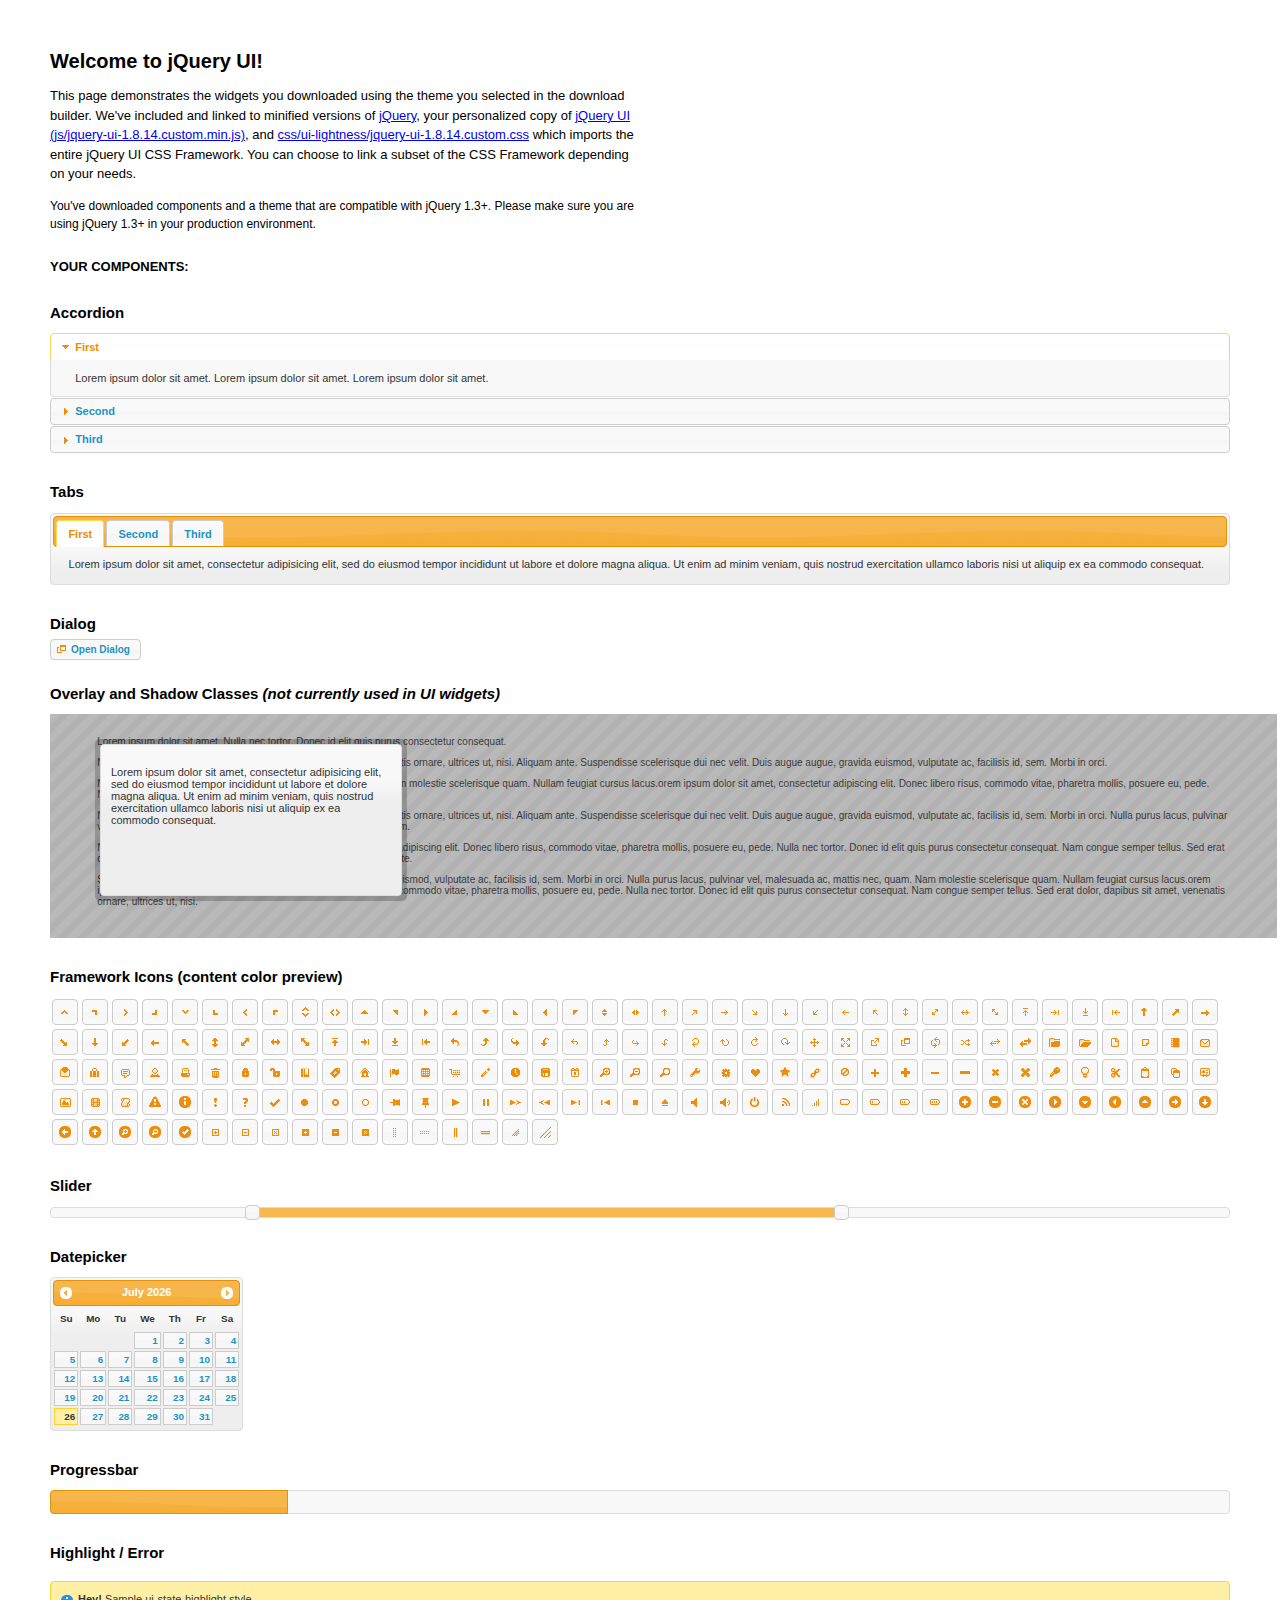
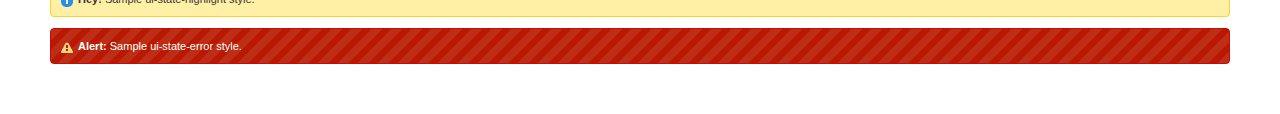
<file: Webapp/static/jquery-ui/index.html>
<!DOCTYPE html>
<html>
	<head>
		<meta http-equiv="Content-Type" content="text/html; charset=iso-8859-1" />
		<title>jQuery UI Example Page</title>
		<link type="text/css" href="css/ui-lightness/jquery-ui-1.8.14.custom.css" rel="stylesheet" />	
		<script type="text/javascript" src="js/jquery-1.5.1.min.js"></script>
		<script type="text/javascript" src="js/jquery-ui-1.8.14.custom.min.js"></script>
		<script type="text/javascript">
			$(function(){

				// Accordion
				$("#accordion").accordion({ header: "h3" });
	
				// Tabs
				$('#tabs').tabs();
	

				// Dialog			
				$('#dialog').dialog({
					autoOpen: false,
					width: 600,
					buttons: {
						"Ok": function() { 
							$(this).dialog("close"); 
						}, 
						"Cancel": function() { 
							$(this).dialog("close"); 
						} 
					}
				});
				
				// Dialog Link
				$('#dialog_link').click(function(){
					$('#dialog').dialog('open');
					return false;
				});

				// Datepicker
				$('#datepicker').datepicker({
					inline: true
				});
				
				// Slider
				$('#slider').slider({
					range: true,
					values: [17, 67]
				});
				
				// Progressbar
				$("#progressbar").progressbar({
					value: 20 
				});
				
				//hover states on the static widgets
				$('#dialog_link, ul#icons li').hover(
					function() { $(this).addClass('ui-state-hover'); }, 
					function() { $(this).removeClass('ui-state-hover'); }
				);
				
			});
		</script>
		<style type="text/css">
			/*demo page css*/
			body{ font: 62.5% "Trebuchet MS", sans-serif; margin: 50px;}
			.demoHeaders { margin-top: 2em; }
			#dialog_link {padding: .4em 1em .4em 20px;text-decoration: none;position: relative;}
			#dialog_link span.ui-icon {margin: 0 5px 0 0;position: absolute;left: .2em;top: 50%;margin-top: -8px;}
			ul#icons {margin: 0; padding: 0;}
			ul#icons li {margin: 2px; position: relative; padding: 4px 0; cursor: pointer; float: left;  list-style: none;}
			ul#icons span.ui-icon {float: left; margin: 0 4px;}
		</style>	
	</head>
	<body>
	<h1>Welcome to jQuery UI!</h1>
	<p style="font-size: 1.3em; line-height: 1.5; margin: 1em 0; width: 50%;">This page demonstrates the widgets you downloaded using the theme you selected in the download builder. We've included and linked to minified versions of <a href="js/jquery-1.5.1.min.js">jQuery</a>, your personalized copy of <a href="js/jquery-ui-1.8.14.custom.min.js">jQuery UI (js/jquery-ui-1.8.14.custom.min.js)</a>, and <a href="css/ui-lightness/jquery-ui-1.8.14.custom.css">css/ui-lightness/jquery-ui-1.8.14.custom.css</a> which imports the entire jQuery UI CSS Framework. You can choose to link a subset of the CSS Framework depending on your needs. </p>
	<p style="font-size: 1.2em; line-height: 1.5; margin: 1em 0; width: 50%;">You've downloaded components and a theme that are compatible with jQuery 1.3+. Please make sure you are using jQuery 1.3+ in your production environment.</p>	

	<p style="font-weight: bold; margin: 2em 0 1em; font-size: 1.3em;">YOUR COMPONENTS:</p>
		
		<!-- Accordion -->
		<h2 class="demoHeaders">Accordion</h2>
		<div id="accordion">
			<div>
				<h3><a href="#">First</a></h3>
				<div>Lorem ipsum dolor sit amet. Lorem ipsum dolor sit amet. Lorem ipsum dolor sit amet.</div>
			</div>
			<div>
				<h3><a href="#">Second</a></h3>
				<div>Phasellus mattis tincidunt nibh.</div>
			</div>
			<div>
				<h3><a href="#">Third</a></h3>
				<div>Nam dui erat, auctor a, dignissim quis.</div>
			</div>
		</div>
	
		<!-- Tabs -->
		<h2 class="demoHeaders">Tabs</h2>
		<div id="tabs">
			<ul>
				<li><a href="#tabs-1">First</a></li>
				<li><a href="#tabs-2">Second</a></li>
				<li><a href="#tabs-3">Third</a></li>
			</ul>
			<div id="tabs-1">Lorem ipsum dolor sit amet, consectetur adipisicing elit, sed do eiusmod tempor incididunt ut labore et dolore magna aliqua. Ut enim ad minim veniam, quis nostrud exercitation ullamco laboris nisi ut aliquip ex ea commodo consequat.</div>
			<div id="tabs-2">Phasellus mattis tincidunt nibh. Cras orci urna, blandit id, pretium vel, aliquet ornare, felis. Maecenas scelerisque sem non nisl. Fusce sed lorem in enim dictum bibendum.</div>
			<div id="tabs-3">Nam dui erat, auctor a, dignissim quis, sollicitudin eu, felis. Pellentesque nisi urna, interdum eget, sagittis et, consequat vestibulum, lacus. Mauris porttitor ullamcorper augue.</div>
		</div>
	
		<!-- Dialog NOTE: Dialog is not generated by UI in this demo so it can be visually styled in themeroller-->
		<h2 class="demoHeaders">Dialog</h2>
		<p><a href="#" id="dialog_link" class="ui-state-default ui-corner-all"><span class="ui-icon ui-icon-newwin"></span>Open Dialog</a></p>
		
		
		<h2 class="demoHeaders">Overlay and Shadow Classes <em>(not currently used in UI widgets)</em></h2>
		<div style="position: relative; width: 96%; height: 200px; padding:1% 4%; overflow:hidden;" class="fakewindowcontain">
			<p>Lorem ipsum dolor sit amet,  Nulla nec tortor. Donec id elit quis purus consectetur consequat. </p><p>Nam congue semper tellus. Sed erat dolor, dapibus sit amet, venenatis ornare, ultrices ut, nisi. Aliquam ante. Suspendisse scelerisque dui nec velit. Duis augue augue, gravida euismod, vulputate ac, facilisis id, sem. Morbi in orci. </p><p>Nulla purus lacus, pulvinar vel, malesuada ac, mattis nec, quam. Nam molestie scelerisque quam. Nullam feugiat cursus lacus.orem ipsum dolor sit amet, consectetur adipiscing elit. Donec libero risus, commodo vitae, pharetra mollis, posuere eu, pede. Nulla nec tortor. Donec id elit quis purus consectetur consequat. </p><p>Nam congue semper tellus. Sed erat dolor, dapibus sit amet, venenatis ornare, ultrices ut, nisi. Aliquam ante. Suspendisse scelerisque dui nec velit. Duis augue augue, gravida euismod, vulputate ac, facilisis id, sem. Morbi in orci. Nulla purus lacus, pulvinar vel, malesuada ac, mattis nec, quam. Nam molestie scelerisque quam. </p><p>Nullam feugiat cursus lacus.orem ipsum dolor sit amet, consectetur adipiscing elit. Donec libero risus, commodo vitae, pharetra mollis, posuere eu, pede. Nulla nec tortor. Donec id elit quis purus consectetur consequat. Nam congue semper tellus. Sed erat dolor, dapibus sit amet, venenatis ornare, ultrices ut, nisi. Aliquam ante. </p><p>Suspendisse scelerisque dui nec velit. Duis augue augue, gravida euismod, vulputate ac, facilisis id, sem. Morbi in orci. Nulla purus lacus, pulvinar vel, malesuada ac, mattis nec, quam. Nam molestie scelerisque quam. Nullam feugiat cursus lacus.orem ipsum dolor sit amet, consectetur adipiscing elit. Donec libero risus, commodo vitae, pharetra mollis, posuere eu, pede. Nulla nec tortor. Donec id elit quis purus consectetur consequat. Nam congue semper tellus. Sed erat dolor, dapibus sit amet, venenatis ornare, ultrices ut, nisi. </p>
			
			<!-- ui-dialog -->
			<div class="ui-overlay"><div class="ui-widget-overlay"></div><div class="ui-widget-shadow ui-corner-all" style="width: 302px; height: 152px; position: absolute; left: 50px; top: 30px;"></div></div>
			<div style="position: absolute; width: 280px; height: 130px;left: 50px; top: 30px; padding: 10px;" class="ui-widget ui-widget-content ui-corner-all">
				<div class="ui-dialog-content ui-widget-content" style="background: none; border: 0;">
					<p>Lorem ipsum dolor sit amet, consectetur adipisicing elit, sed do eiusmod tempor incididunt ut labore et dolore magna aliqua. Ut enim ad minim veniam, quis nostrud exercitation ullamco laboris nisi ut aliquip ex ea commodo consequat.</p>
				</div>
			</div>
		
		</div>

		
		<!-- ui-dialog -->
		<div id="dialog" title="Dialog Title">
			<p>Lorem ipsum dolor sit amet, consectetur adipisicing elit, sed do eiusmod tempor incididunt ut labore et dolore magna aliqua. Ut enim ad minim veniam, quis nostrud exercitation ullamco laboris nisi ut aliquip ex ea commodo consequat.</p>
		</div>
			
				
				
		<h2 class="demoHeaders">Framework Icons (content color preview)</h2>
		<ul id="icons" class="ui-widget ui-helper-clearfix">
		
		<li class="ui-state-default ui-corner-all" title=".ui-icon-carat-1-n"><span class="ui-icon ui-icon-carat-1-n"></span></li>
		<li class="ui-state-default ui-corner-all" title=".ui-icon-carat-1-ne"><span class="ui-icon ui-icon-carat-1-ne"></span></li>
		<li class="ui-state-default ui-corner-all" title=".ui-icon-carat-1-e"><span class="ui-icon ui-icon-carat-1-e"></span></li>
		
		<li class="ui-state-default ui-corner-all" title=".ui-icon-carat-1-se"><span class="ui-icon ui-icon-carat-1-se"></span></li>
		<li class="ui-state-default ui-corner-all" title=".ui-icon-carat-1-s"><span class="ui-icon ui-icon-carat-1-s"></span></li>
		<li class="ui-state-default ui-corner-all" title=".ui-icon-carat-1-sw"><span class="ui-icon ui-icon-carat-1-sw"></span></li>
		<li class="ui-state-default ui-corner-all" title=".ui-icon-carat-1-w"><span class="ui-icon ui-icon-carat-1-w"></span></li>
		<li class="ui-state-default ui-corner-all" title=".ui-icon-carat-1-nw"><span class="ui-icon ui-icon-carat-1-nw"></span></li>
		<li class="ui-state-default ui-corner-all" title=".ui-icon-carat-2-n-s"><span class="ui-icon ui-icon-carat-2-n-s"></span></li>
		<li class="ui-state-default ui-corner-all" title=".ui-icon-carat-2-e-w"><span class="ui-icon ui-icon-carat-2-e-w"></span></li>
		<li class="ui-state-default ui-corner-all" title=".ui-icon-triangle-1-n"><span class="ui-icon ui-icon-triangle-1-n"></span></li>
		<li class="ui-state-default ui-corner-all" title=".ui-icon-triangle-1-ne"><span class="ui-icon ui-icon-triangle-1-ne"></span></li>
		
		<li class="ui-state-default ui-corner-all" title=".ui-icon-triangle-1-e"><span class="ui-icon ui-icon-triangle-1-e"></span></li>
		<li class="ui-state-default ui-corner-all" title=".ui-icon-triangle-1-se"><span class="ui-icon ui-icon-triangle-1-se"></span></li>
		<li class="ui-state-default ui-corner-all" title=".ui-icon-triangle-1-s"><span class="ui-icon ui-icon-triangle-1-s"></span></li>
		<li class="ui-state-default ui-corner-all" title=".ui-icon-triangle-1-sw"><span class="ui-icon ui-icon-triangle-1-sw"></span></li>
		<li class="ui-state-default ui-corner-all" title=".ui-icon-triangle-1-w"><span class="ui-icon ui-icon-triangle-1-w"></span></li>
		<li class="ui-state-default ui-corner-all" title=".ui-icon-triangle-1-nw"><span class="ui-icon ui-icon-triangle-1-nw"></span></li>
		<li class="ui-state-default ui-corner-all" title=".ui-icon-triangle-2-n-s"><span class="ui-icon ui-icon-triangle-2-n-s"></span></li>
		<li class="ui-state-default ui-corner-all" title=".ui-icon-triangle-2-e-w"><span class="ui-icon ui-icon-triangle-2-e-w"></span></li>
		<li class="ui-state-default ui-corner-all" title=".ui-icon-arrow-1-n"><span class="ui-icon ui-icon-arrow-1-n"></span></li>
		
		<li class="ui-state-default ui-corner-all" title=".ui-icon-arrow-1-ne"><span class="ui-icon ui-icon-arrow-1-ne"></span></li>
		<li class="ui-state-default ui-corner-all" title=".ui-icon-arrow-1-e"><span class="ui-icon ui-icon-arrow-1-e"></span></li>
		<li class="ui-state-default ui-corner-all" title=".ui-icon-arrow-1-se"><span class="ui-icon ui-icon-arrow-1-se"></span></li>
		<li class="ui-state-default ui-corner-all" title=".ui-icon-arrow-1-s"><span class="ui-icon ui-icon-arrow-1-s"></span></li>
		<li class="ui-state-default ui-corner-all" title=".ui-icon-arrow-1-sw"><span class="ui-icon ui-icon-arrow-1-sw"></span></li>
		<li class="ui-state-default ui-corner-all" title=".ui-icon-arrow-1-w"><span class="ui-icon ui-icon-arrow-1-w"></span></li>
		<li class="ui-state-default ui-corner-all" title=".ui-icon-arrow-1-nw"><span class="ui-icon ui-icon-arrow-1-nw"></span></li>
		<li class="ui-state-default ui-corner-all" title=".ui-icon-arrow-2-n-s"><span class="ui-icon ui-icon-arrow-2-n-s"></span></li>
		<li class="ui-state-default ui-corner-all" title=".ui-icon-arrow-2-ne-sw"><span class="ui-icon ui-icon-arrow-2-ne-sw"></span></li>
		
		<li class="ui-state-default ui-corner-all" title=".ui-icon-arrow-2-e-w"><span class="ui-icon ui-icon-arrow-2-e-w"></span></li>
		<li class="ui-state-default ui-corner-all" title=".ui-icon-arrow-2-se-nw"><span class="ui-icon ui-icon-arrow-2-se-nw"></span></li>
		<li class="ui-state-default ui-corner-all" title=".ui-icon-arrowstop-1-n"><span class="ui-icon ui-icon-arrowstop-1-n"></span></li>
		<li class="ui-state-default ui-corner-all" title=".ui-icon-arrowstop-1-e"><span class="ui-icon ui-icon-arrowstop-1-e"></span></li>
		<li class="ui-state-default ui-corner-all" title=".ui-icon-arrowstop-1-s"><span class="ui-icon ui-icon-arrowstop-1-s"></span></li>
		<li class="ui-state-default ui-corner-all" title=".ui-icon-arrowstop-1-w"><span class="ui-icon ui-icon-arrowstop-1-w"></span></li>
		<li class="ui-state-default ui-corner-all" title=".ui-icon-arrowthick-1-n"><span class="ui-icon ui-icon-arrowthick-1-n"></span></li>
		<li class="ui-state-default ui-corner-all" title=".ui-icon-arrowthick-1-ne"><span class="ui-icon ui-icon-arrowthick-1-ne"></span></li>
		<li class="ui-state-default ui-corner-all" title=".ui-icon-arrowthick-1-e"><span class="ui-icon ui-icon-arrowthick-1-e"></span></li>
		
		<li class="ui-state-default ui-corner-all" title=".ui-icon-arrowthick-1-se"><span class="ui-icon ui-icon-arrowthick-1-se"></span></li>
		<li class="ui-state-default ui-corner-all" title=".ui-icon-arrowthick-1-s"><span class="ui-icon ui-icon-arrowthick-1-s"></span></li>
		<li class="ui-state-default ui-corner-all" title=".ui-icon-arrowthick-1-sw"><span class="ui-icon ui-icon-arrowthick-1-sw"></span></li>
		<li class="ui-state-default ui-corner-all" title=".ui-icon-arrowthick-1-w"><span class="ui-icon ui-icon-arrowthick-1-w"></span></li>
		<li class="ui-state-default ui-corner-all" title=".ui-icon-arrowthick-1-nw"><span class="ui-icon ui-icon-arrowthick-1-nw"></span></li>
		<li class="ui-state-default ui-corner-all" title=".ui-icon-arrowthick-2-n-s"><span class="ui-icon ui-icon-arrowthick-2-n-s"></span></li>
		<li class="ui-state-default ui-corner-all" title=".ui-icon-arrowthick-2-ne-sw"><span class="ui-icon ui-icon-arrowthick-2-ne-sw"></span></li>
		<li class="ui-state-default ui-corner-all" title=".ui-icon-arrowthick-2-e-w"><span class="ui-icon ui-icon-arrowthick-2-e-w"></span></li>
		<li class="ui-state-default ui-corner-all" title=".ui-icon-arrowthick-2-se-nw"><span class="ui-icon ui-icon-arrowthick-2-se-nw"></span></li>
		
		<li class="ui-state-default ui-corner-all" title=".ui-icon-arrowthickstop-1-n"><span class="ui-icon ui-icon-arrowthickstop-1-n"></span></li>
		<li class="ui-state-default ui-corner-all" title=".ui-icon-arrowthickstop-1-e"><span class="ui-icon ui-icon-arrowthickstop-1-e"></span></li>
		<li class="ui-state-default ui-corner-all" title=".ui-icon-arrowthickstop-1-s"><span class="ui-icon ui-icon-arrowthickstop-1-s"></span></li>
		<li class="ui-state-default ui-corner-all" title=".ui-icon-arrowthickstop-1-w"><span class="ui-icon ui-icon-arrowthickstop-1-w"></span></li>
		<li class="ui-state-default ui-corner-all" title=".ui-icon-arrowreturnthick-1-w"><span class="ui-icon ui-icon-arrowreturnthick-1-w"></span></li>
		<li class="ui-state-default ui-corner-all" title=".ui-icon-arrowreturnthick-1-n"><span class="ui-icon ui-icon-arrowreturnthick-1-n"></span></li>
		<li class="ui-state-default ui-corner-all" title=".ui-icon-arrowreturnthick-1-e"><span class="ui-icon ui-icon-arrowreturnthick-1-e"></span></li>
		<li class="ui-state-default ui-corner-all" title=".ui-icon-arrowreturnthick-1-s"><span class="ui-icon ui-icon-arrowreturnthick-1-s"></span></li>
		<li class="ui-state-default ui-corner-all" title=".ui-icon-arrowreturn-1-w"><span class="ui-icon ui-icon-arrowreturn-1-w"></span></li>
		
		<li class="ui-state-default ui-corner-all" title=".ui-icon-arrowreturn-1-n"><span class="ui-icon ui-icon-arrowreturn-1-n"></span></li>
		<li class="ui-state-default ui-corner-all" title=".ui-icon-arrowreturn-1-e"><span class="ui-icon ui-icon-arrowreturn-1-e"></span></li>
		<li class="ui-state-default ui-corner-all" title=".ui-icon-arrowreturn-1-s"><span class="ui-icon ui-icon-arrowreturn-1-s"></span></li>
		<li class="ui-state-default ui-corner-all" title=".ui-icon-arrowrefresh-1-w"><span class="ui-icon ui-icon-arrowrefresh-1-w"></span></li>
		<li class="ui-state-default ui-corner-all" title=".ui-icon-arrowrefresh-1-n"><span class="ui-icon ui-icon-arrowrefresh-1-n"></span></li>
		<li class="ui-state-default ui-corner-all" title=".ui-icon-arrowrefresh-1-e"><span class="ui-icon ui-icon-arrowrefresh-1-e"></span></li>
		<li class="ui-state-default ui-corner-all" title=".ui-icon-arrowrefresh-1-s"><span class="ui-icon ui-icon-arrowrefresh-1-s"></span></li>
		<li class="ui-state-default ui-corner-all" title=".ui-icon-arrow-4"><span class="ui-icon ui-icon-arrow-4"></span></li>
		<li class="ui-state-default ui-corner-all" title=".ui-icon-arrow-4-diag"><span class="ui-icon ui-icon-arrow-4-diag"></span></li>
		
		<li class="ui-state-default ui-corner-all" title=".ui-icon-extlink"><span class="ui-icon ui-icon-extlink"></span></li>
		<li class="ui-state-default ui-corner-all" title=".ui-icon-newwin"><span class="ui-icon ui-icon-newwin"></span></li>
		<li class="ui-state-default ui-corner-all" title=".ui-icon-refresh"><span class="ui-icon ui-icon-refresh"></span></li>
		<li class="ui-state-default ui-corner-all" title=".ui-icon-shuffle"><span class="ui-icon ui-icon-shuffle"></span></li>
		<li class="ui-state-default ui-corner-all" title=".ui-icon-transfer-e-w"><span class="ui-icon ui-icon-transfer-e-w"></span></li>
		<li class="ui-state-default ui-corner-all" title=".ui-icon-transferthick-e-w"><span class="ui-icon ui-icon-transferthick-e-w"></span></li>
		<li class="ui-state-default ui-corner-all" title=".ui-icon-folder-collapsed"><span class="ui-icon ui-icon-folder-collapsed"></span></li>
		<li class="ui-state-default ui-corner-all" title=".ui-icon-folder-open"><span class="ui-icon ui-icon-folder-open"></span></li>
		<li class="ui-state-default ui-corner-all" title=".ui-icon-document"><span class="ui-icon ui-icon-document"></span></li>
		
		<li class="ui-state-default ui-corner-all" title=".ui-icon-document-b"><span class="ui-icon ui-icon-document-b"></span></li>
		<li class="ui-state-default ui-corner-all" title=".ui-icon-note"><span class="ui-icon ui-icon-note"></span></li>
		<li class="ui-state-default ui-corner-all" title=".ui-icon-mail-closed"><span class="ui-icon ui-icon-mail-closed"></span></li>
		<li class="ui-state-default ui-corner-all" title=".ui-icon-mail-open"><span class="ui-icon ui-icon-mail-open"></span></li>
		<li class="ui-state-default ui-corner-all" title=".ui-icon-suitcase"><span class="ui-icon ui-icon-suitcase"></span></li>
		<li class="ui-state-default ui-corner-all" title=".ui-icon-comment"><span class="ui-icon ui-icon-comment"></span></li>
		<li class="ui-state-default ui-corner-all" title=".ui-icon-person"><span class="ui-icon ui-icon-person"></span></li>
		<li class="ui-state-default ui-corner-all" title=".ui-icon-print"><span class="ui-icon ui-icon-print"></span></li>
		<li class="ui-state-default ui-corner-all" title=".ui-icon-trash"><span class="ui-icon ui-icon-trash"></span></li>
		
		<li class="ui-state-default ui-corner-all" title=".ui-icon-locked"><span class="ui-icon ui-icon-locked"></span></li>
		<li class="ui-state-default ui-corner-all" title=".ui-icon-unlocked"><span class="ui-icon ui-icon-unlocked"></span></li>
		<li class="ui-state-default ui-corner-all" title=".ui-icon-bookmark"><span class="ui-icon ui-icon-bookmark"></span></li>
		<li class="ui-state-default ui-corner-all" title=".ui-icon-tag"><span class="ui-icon ui-icon-tag"></span></li>
		<li class="ui-state-default ui-corner-all" title=".ui-icon-home"><span class="ui-icon ui-icon-home"></span></li>
		<li class="ui-state-default ui-corner-all" title=".ui-icon-flag"><span class="ui-icon ui-icon-flag"></span></li>
		<li class="ui-state-default ui-corner-all" title=".ui-icon-calculator"><span class="ui-icon ui-icon-calculator"></span></li>
		<li class="ui-state-default ui-corner-all" title=".ui-icon-cart"><span class="ui-icon ui-icon-cart"></span></li>
		<li class="ui-state-default ui-corner-all" title=".ui-icon-pencil"><span class="ui-icon ui-icon-pencil"></span></li>
		
		<li class="ui-state-default ui-corner-all" title=".ui-icon-clock"><span class="ui-icon ui-icon-clock"></span></li>
		<li class="ui-state-default ui-corner-all" title=".ui-icon-disk"><span class="ui-icon ui-icon-disk"></span></li>
		<li class="ui-state-default ui-corner-all" title=".ui-icon-calendar"><span class="ui-icon ui-icon-calendar"></span></li>
		<li class="ui-state-default ui-corner-all" title=".ui-icon-zoomin"><span class="ui-icon ui-icon-zoomin"></span></li>
		<li class="ui-state-default ui-corner-all" title=".ui-icon-zoomout"><span class="ui-icon ui-icon-zoomout"></span></li>
		<li class="ui-state-default ui-corner-all" title=".ui-icon-search"><span class="ui-icon ui-icon-search"></span></li>
		<li class="ui-state-default ui-corner-all" title=".ui-icon-wrench"><span class="ui-icon ui-icon-wrench"></span></li>
		<li class="ui-state-default ui-corner-all" title=".ui-icon-gear"><span class="ui-icon ui-icon-gear"></span></li>
		<li class="ui-state-default ui-corner-all" title=".ui-icon-heart"><span class="ui-icon ui-icon-heart"></span></li>
		
		<li class="ui-state-default ui-corner-all" title=".ui-icon-star"><span class="ui-icon ui-icon-star"></span></li>
		<li class="ui-state-default ui-corner-all" title=".ui-icon-link"><span class="ui-icon ui-icon-link"></span></li>
		<li class="ui-state-default ui-corner-all" title=".ui-icon-cancel"><span class="ui-icon ui-icon-cancel"></span></li>
		<li class="ui-state-default ui-corner-all" title=".ui-icon-plus"><span class="ui-icon ui-icon-plus"></span></li>
		<li class="ui-state-default ui-corner-all" title=".ui-icon-plusthick"><span class="ui-icon ui-icon-plusthick"></span></li>
		<li class="ui-state-default ui-corner-all" title=".ui-icon-minus"><span class="ui-icon ui-icon-minus"></span></li>
		<li class="ui-state-default ui-corner-all" title=".ui-icon-minusthick"><span class="ui-icon ui-icon-minusthick"></span></li>
		<li class="ui-state-default ui-corner-all" title=".ui-icon-close"><span class="ui-icon ui-icon-close"></span></li>
		<li class="ui-state-default ui-corner-all" title=".ui-icon-closethick"><span class="ui-icon ui-icon-closethick"></span></li>
		
		<li class="ui-state-default ui-corner-all" title=".ui-icon-key"><span class="ui-icon ui-icon-key"></span></li>
		<li class="ui-state-default ui-corner-all" title=".ui-icon-lightbulb"><span class="ui-icon ui-icon-lightbulb"></span></li>
		<li class="ui-state-default ui-corner-all" title=".ui-icon-scissors"><span class="ui-icon ui-icon-scissors"></span></li>
		<li class="ui-state-default ui-corner-all" title=".ui-icon-clipboard"><span class="ui-icon ui-icon-clipboard"></span></li>
		<li class="ui-state-default ui-corner-all" title=".ui-icon-copy"><span class="ui-icon ui-icon-copy"></span></li>
		<li class="ui-state-default ui-corner-all" title=".ui-icon-contact"><span class="ui-icon ui-icon-contact"></span></li>
		<li class="ui-state-default ui-corner-all" title=".ui-icon-image"><span class="ui-icon ui-icon-image"></span></li>
		<li class="ui-state-default ui-corner-all" title=".ui-icon-video"><span class="ui-icon ui-icon-video"></span></li>
		<li class="ui-state-default ui-corner-all" title=".ui-icon-script"><span class="ui-icon ui-icon-script"></span></li>
		<li class="ui-state-default ui-corner-all" title=".ui-icon-alert"><span class="ui-icon ui-icon-alert"></span></li>
		
		<li class="ui-state-default ui-corner-all" title=".ui-icon-info"><span class="ui-icon ui-icon-info"></span></li>
		<li class="ui-state-default ui-corner-all" title=".ui-icon-notice"><span class="ui-icon ui-icon-notice"></span></li>
		<li class="ui-state-default ui-corner-all" title=".ui-icon-help"><span class="ui-icon ui-icon-help"></span></li>
		<li class="ui-state-default ui-corner-all" title=".ui-icon-check"><span class="ui-icon ui-icon-check"></span></li>
		<li class="ui-state-default ui-corner-all" title=".ui-icon-bullet"><span class="ui-icon ui-icon-bullet"></span></li>
		<li class="ui-state-default ui-corner-all" title=".ui-icon-radio-off"><span class="ui-icon ui-icon-radio-off"></span></li>
		<li class="ui-state-default ui-corner-all" title=".ui-icon-radio-on"><span class="ui-icon ui-icon-radio-on"></span></li>
		<li class="ui-state-default ui-corner-all" title=".ui-icon-pin-w"><span class="ui-icon ui-icon-pin-w"></span></li>
		<li class="ui-state-default ui-corner-all" title=".ui-icon-pin-s"><span class="ui-icon ui-icon-pin-s"></span></li>
		<li class="ui-state-default ui-corner-all" title=".ui-icon-play"><span class="ui-icon ui-icon-play"></span></li>
		<li class="ui-state-default ui-corner-all" title=".ui-icon-pause"><span class="ui-icon ui-icon-pause"></span></li>
		
		<li class="ui-state-default ui-corner-all" title=".ui-icon-seek-next"><span class="ui-icon ui-icon-seek-next"></span></li>
		<li class="ui-state-default ui-corner-all" title=".ui-icon-seek-prev"><span class="ui-icon ui-icon-seek-prev"></span></li>
		<li class="ui-state-default ui-corner-all" title=".ui-icon-seek-end"><span class="ui-icon ui-icon-seek-end"></span></li>
		<li class="ui-state-default ui-corner-all" title=".ui-icon-seek-first"><span class="ui-icon ui-icon-seek-first"></span></li>
		<li class="ui-state-default ui-corner-all" title=".ui-icon-stop"><span class="ui-icon ui-icon-stop"></span></li>
		<li class="ui-state-default ui-corner-all" title=".ui-icon-eject"><span class="ui-icon ui-icon-eject"></span></li>
		<li class="ui-state-default ui-corner-all" title=".ui-icon-volume-off"><span class="ui-icon ui-icon-volume-off"></span></li>
		<li class="ui-state-default ui-corner-all" title=".ui-icon-volume-on"><span class="ui-icon ui-icon-volume-on"></span></li>
		<li class="ui-state-default ui-corner-all" title=".ui-icon-power"><span class="ui-icon ui-icon-power"></span></li>
		
		<li class="ui-state-default ui-corner-all" title=".ui-icon-signal-diag"><span class="ui-icon ui-icon-signal-diag"></span></li>
		<li class="ui-state-default ui-corner-all" title=".ui-icon-signal"><span class="ui-icon ui-icon-signal"></span></li>
		<li class="ui-state-default ui-corner-all" title=".ui-icon-battery-0"><span class="ui-icon ui-icon-battery-0"></span></li>
		<li class="ui-state-default ui-corner-all" title=".ui-icon-battery-1"><span class="ui-icon ui-icon-battery-1"></span></li>
		<li class="ui-state-default ui-corner-all" title=".ui-icon-battery-2"><span class="ui-icon ui-icon-battery-2"></span></li>
		<li class="ui-state-default ui-corner-all" title=".ui-icon-battery-3"><span class="ui-icon ui-icon-battery-3"></span></li>
		<li class="ui-state-default ui-corner-all" title=".ui-icon-circle-plus"><span class="ui-icon ui-icon-circle-plus"></span></li>
		<li class="ui-state-default ui-corner-all" title=".ui-icon-circle-minus"><span class="ui-icon ui-icon-circle-minus"></span></li>
		<li class="ui-state-default ui-corner-all" title=".ui-icon-circle-close"><span class="ui-icon ui-icon-circle-close"></span></li>
		
		<li class="ui-state-default ui-corner-all" title=".ui-icon-circle-triangle-e"><span class="ui-icon ui-icon-circle-triangle-e"></span></li>
		<li class="ui-state-default ui-corner-all" title=".ui-icon-circle-triangle-s"><span class="ui-icon ui-icon-circle-triangle-s"></span></li>
		<li class="ui-state-default ui-corner-all" title=".ui-icon-circle-triangle-w"><span class="ui-icon ui-icon-circle-triangle-w"></span></li>
		<li class="ui-state-default ui-corner-all" title=".ui-icon-circle-triangle-n"><span class="ui-icon ui-icon-circle-triangle-n"></span></li>
		<li class="ui-state-default ui-corner-all" title=".ui-icon-circle-arrow-e"><span class="ui-icon ui-icon-circle-arrow-e"></span></li>
		<li class="ui-state-default ui-corner-all" title=".ui-icon-circle-arrow-s"><span class="ui-icon ui-icon-circle-arrow-s"></span></li>
		<li class="ui-state-default ui-corner-all" title=".ui-icon-circle-arrow-w"><span class="ui-icon ui-icon-circle-arrow-w"></span></li>
		<li class="ui-state-default ui-corner-all" title=".ui-icon-circle-arrow-n"><span class="ui-icon ui-icon-circle-arrow-n"></span></li>
		<li class="ui-state-default ui-corner-all" title=".ui-icon-circle-zoomin"><span class="ui-icon ui-icon-circle-zoomin"></span></li>
		
		<li class="ui-state-default ui-corner-all" title=".ui-icon-circle-zoomout"><span class="ui-icon ui-icon-circle-zoomout"></span></li>
		<li class="ui-state-default ui-corner-all" title=".ui-icon-circle-check"><span class="ui-icon ui-icon-circle-check"></span></li>
		<li class="ui-state-default ui-corner-all" title=".ui-icon-circlesmall-plus"><span class="ui-icon ui-icon-circlesmall-plus"></span></li>
		<li class="ui-state-default ui-corner-all" title=".ui-icon-circlesmall-minus"><span class="ui-icon ui-icon-circlesmall-minus"></span></li>
		<li class="ui-state-default ui-corner-all" title=".ui-icon-circlesmall-close"><span class="ui-icon ui-icon-circlesmall-close"></span></li>
		<li class="ui-state-default ui-corner-all" title=".ui-icon-squaresmall-plus"><span class="ui-icon ui-icon-squaresmall-plus"></span></li>
		<li class="ui-state-default ui-corner-all" title=".ui-icon-squaresmall-minus"><span class="ui-icon ui-icon-squaresmall-minus"></span></li>
		<li class="ui-state-default ui-corner-all" title=".ui-icon-squaresmall-close"><span class="ui-icon ui-icon-squaresmall-close"></span></li>
		<li class="ui-state-default ui-corner-all" title=".ui-icon-grip-dotted-vertical"><span class="ui-icon ui-icon-grip-dotted-vertical"></span></li>
		
		<li class="ui-state-default ui-corner-all" title=".ui-icon-grip-dotted-horizontal"><span class="ui-icon ui-icon-grip-dotted-horizontal"></span></li>
		<li class="ui-state-default ui-corner-all" title=".ui-icon-grip-solid-vertical"><span class="ui-icon ui-icon-grip-solid-vertical"></span></li>
		<li class="ui-state-default ui-corner-all" title=".ui-icon-grip-solid-horizontal"><span class="ui-icon ui-icon-grip-solid-horizontal"></span></li>
		<li class="ui-state-default ui-corner-all" title=".ui-icon-gripsmall-diagonal-se"><span class="ui-icon ui-icon-gripsmall-diagonal-se"></span></li>
		<li class="ui-state-default ui-corner-all" title=".ui-icon-grip-diagonal-se"><span class="ui-icon ui-icon-grip-diagonal-se"></span></li>
		</ul>

	
		<!-- Slider -->
		<h2 class="demoHeaders">Slider</h2>
		<div id="slider"></div>
	
		<!-- Datepicker -->
		<h2 class="demoHeaders">Datepicker</h2>
		<div id="datepicker"></div>
	
		<!-- Progressbar -->
		<h2 class="demoHeaders">Progressbar</h2>	
		<div id="progressbar"></div>
			
		<!-- Highlight / Error -->
		<h2 class="demoHeaders">Highlight / Error</h2>
		<div class="ui-widget">
			<div class="ui-state-highlight ui-corner-all" style="margin-top: 20px; padding: 0 .7em;"> 
				<p><span class="ui-icon ui-icon-info" style="float: left; margin-right: .3em;"></span>
				<strong>Hey!</strong> Sample ui-state-highlight style.</p>
			</div>
		</div>
		<br/>
		<div class="ui-widget">
			<div class="ui-state-error ui-corner-all" style="padding: 0 .7em;"> 
				<p><span class="ui-icon ui-icon-alert" style="float: left; margin-right: .3em;"></span> 
				<strong>Alert:</strong> Sample ui-state-error style.</p>
			</div>
		</div>

	</body>
</html>
</file>
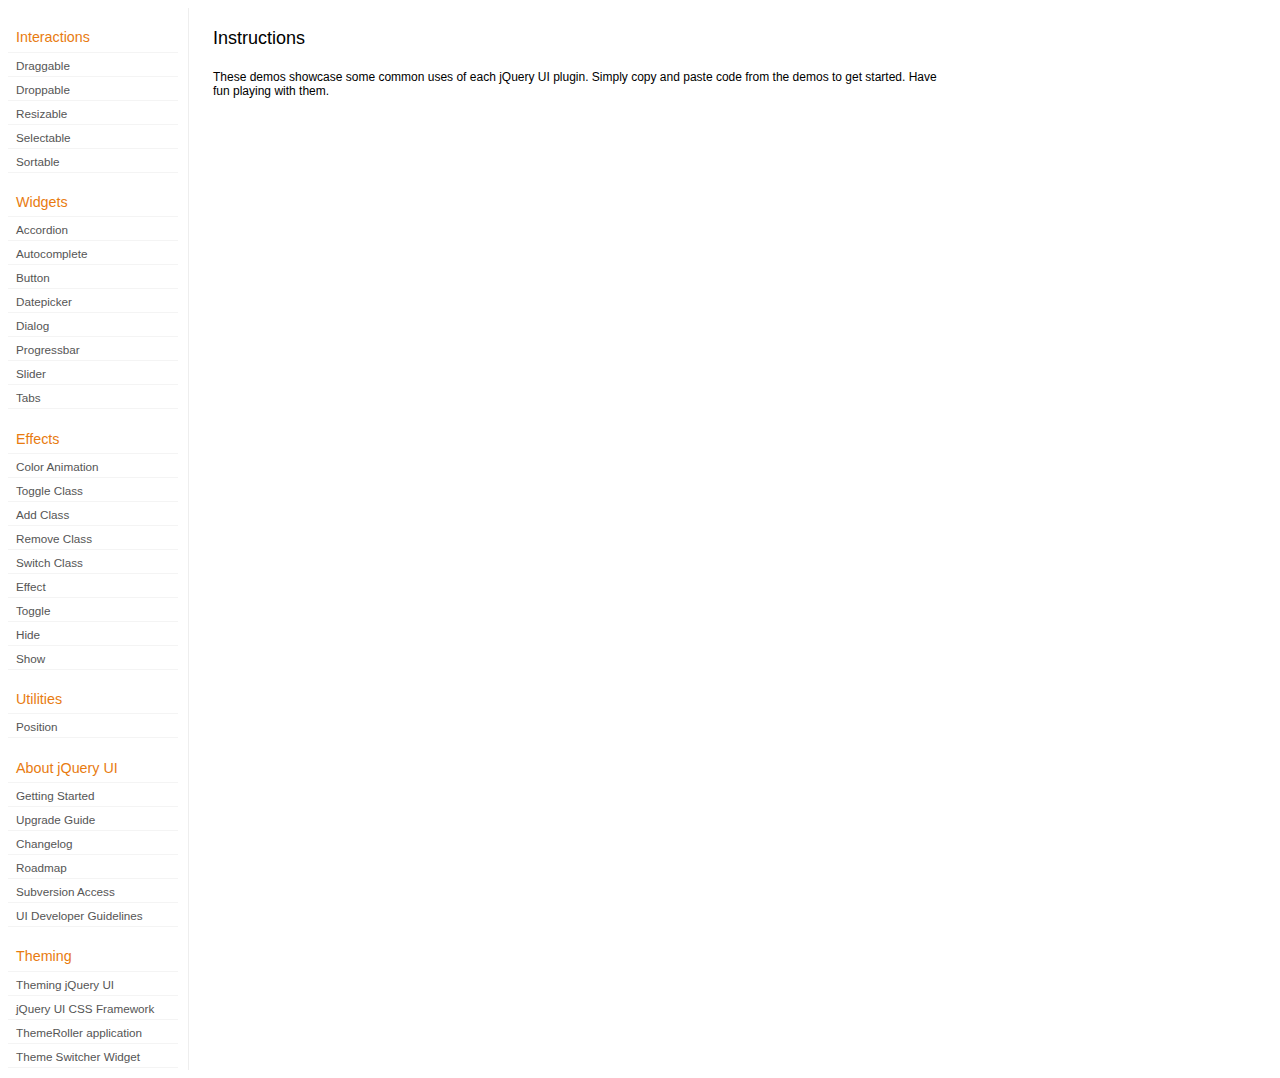
<file: Webapp/static/jquery-ui/development-bundle/demos/index.html>
<!DOCTYPE html>
<html lang="en">
<head>
	<meta charset="utf-8">
	<title>jQuery UI Demos</title>
	<link rel="stylesheet" href="../themes/base/jquery.ui.all.css">
	<link rel="stylesheet" href="demos.css">
	<script src="../jquery-1.5.1.js"></script>
	<script src="../external/jquery.bgiframe-2.1.2.js"></script>
	<script src="../ui/jquery.ui.core.js"></script>
	<script src="../ui/jquery.ui.widget.js"></script>
	<script src="../ui/jquery.ui.mouse.js"></script>
	<script src="../ui/jquery.ui.accordion.js"></script>
	<script src="../ui/jquery.ui.autocomplete.js"></script>
	<script src="../ui/jquery.ui.button.js"></script>
	<script src="../ui/jquery.ui.datepicker.js"></script>
	<script src="../ui/jquery.ui.dialog.js"></script>
	<script src="../ui/jquery.ui.draggable.js"></script>
	<script src="../ui/jquery.ui.droppable.js"></script>
	<script src="../ui/jquery.ui.position.js"></script>
	<script src="../ui/jquery.ui.progressbar.js"></script>
	<script src="../ui/jquery.ui.resizable.js"></script>
	<script src="../ui/jquery.ui.selectable.js"></script>
	<script src="../ui/jquery.ui.slider.js"></script>
	<script src="../ui/jquery.ui.sortable.js"></script>
	<script src="../ui/jquery.ui.tabs.js"></script>
	<script src="../ui/jquery.effects.core.js"></script>
	<script src="../ui/jquery.effects.blind.js"></script>
	<script src="../ui/jquery.effects.bounce.js"></script>
	<script src="../ui/jquery.effects.clip.js"></script>
	<script src="../ui/jquery.effects.drop.js"></script>
	<script src="../ui/jquery.effects.explode.js"></script>
	<script src="../ui/jquery.effects.fold.js"></script>
	<script src="../ui/jquery.effects.highlight.js"></script>
	<script src="../ui/jquery.effects.pulsate.js"></script>
	<script src="../ui/jquery.effects.scale.js"></script>
	<script src="../ui/jquery.effects.shake.js"></script>
	<script src="../ui/jquery.effects.slide.js"></script>
	<script src="../ui/jquery.effects.transfer.js"></script>
	<script src="../ui/i18n/jquery.ui.datepicker-af.js"></script>
	<script src="../ui/i18n/jquery.ui.datepicker-ar.js"></script>
	<script src="../ui/i18n/jquery.ui.datepicker-ar-DZ.js"></script>
	<script src="../ui/i18n/jquery.ui.datepicker-az.js"></script>
	<script src="../ui/i18n/jquery.ui.datepicker-bs.js"></script>
	<script src="../ui/i18n/jquery.ui.datepicker-bg.js"></script>
	<script src="../ui/i18n/jquery.ui.datepicker-ca.js"></script>
	<script src="../ui/i18n/jquery.ui.datepicker-cs.js"></script>
	<script src="../ui/i18n/jquery.ui.datepicker-da.js"></script>
	<script src="../ui/i18n/jquery.ui.datepicker-de.js"></script>
	<script src="../ui/i18n/jquery.ui.datepicker-el.js"></script>
	<script src="../ui/i18n/jquery.ui.datepicker-en-AU.js"></script>
	<script src="../ui/i18n/jquery.ui.datepicker-en-GB.js"></script>
	<script src="../ui/i18n/jquery.ui.datepicker-en-NZ.js"></script>
	<script src="../ui/i18n/jquery.ui.datepicker-eo.js"></script>
	<script src="../ui/i18n/jquery.ui.datepicker-es.js"></script>
	<script src="../ui/i18n/jquery.ui.datepicker-et.js"></script>
	<script src="../ui/i18n/jquery.ui.datepicker-eu.js"></script>
	<script src="../ui/i18n/jquery.ui.datepicker-fa.js"></script>
	<script src="../ui/i18n/jquery.ui.datepicker-fi.js"></script>
	<script src="../ui/i18n/jquery.ui.datepicker-fo.js"></script>
	<script src="../ui/i18n/jquery.ui.datepicker-fr.js"></script>
	<script src="../ui/i18n/jquery.ui.datepicker-fr-CH.js"></script>
	<script src="../ui/i18n/jquery.ui.datepicker-gl.js"></script>
	<script src="../ui/i18n/jquery.ui.datepicker-he.js"></script>
	<script src="../ui/i18n/jquery.ui.datepicker-hr.js"></script>
	<script src="../ui/i18n/jquery.ui.datepicker-hu.js"></script>
	<script src="../ui/i18n/jquery.ui.datepicker-hy.js"></script>
	<script src="../ui/i18n/jquery.ui.datepicker-id.js"></script>
	<script src="../ui/i18n/jquery.ui.datepicker-is.js"></script>
	<script src="../ui/i18n/jquery.ui.datepicker-it.js"></script>
	<script src="../ui/i18n/jquery.ui.datepicker-ja.js"></script>
	<script src="../ui/i18n/jquery.ui.datepicker-ko.js"></script>
	<script src="../ui/i18n/jquery.ui.datepicker-kz.js"></script>
	<script src="../ui/i18n/jquery.ui.datepicker-lt.js"></script>
	<script src="../ui/i18n/jquery.ui.datepicker-lv.js"></script>
	<script src="../ui/i18n/jquery.ui.datepicker-ml.js"></script>
	<script src="../ui/i18n/jquery.ui.datepicker-ms.js"></script>
	<script src="../ui/i18n/jquery.ui.datepicker-nl.js"></script>
	<script src="../ui/i18n/jquery.ui.datepicker-no.js"></script>
	<script src="../ui/i18n/jquery.ui.datepicker-pl.js"></script>
	<script src="../ui/i18n/jquery.ui.datepicker-pt.js"></script>
	<script src="../ui/i18n/jquery.ui.datepicker-pt-BR.js"></script>
	<script src="../ui/i18n/jquery.ui.datepicker-rm.js"></script>
	<script src="../ui/i18n/jquery.ui.datepicker-ro.js"></script>
	<script src="../ui/i18n/jquery.ui.datepicker-ru.js"></script>
	<script src="../ui/i18n/jquery.ui.datepicker-sk.js"></script>
	<script src="../ui/i18n/jquery.ui.datepicker-sl.js"></script>
	<script src="../ui/i18n/jquery.ui.datepicker-sq.js"></script>
	<script src="../ui/i18n/jquery.ui.datepicker-sr.js"></script>
	<script src="../ui/i18n/jquery.ui.datepicker-sr-SR.js"></script>
	<script src="../ui/i18n/jquery.ui.datepicker-sv.js"></script>
	<script src="../ui/i18n/jquery.ui.datepicker-ta.js"></script>
	<script src="../ui/i18n/jquery.ui.datepicker-th.js"></script>
	<script src="../ui/i18n/jquery.ui.datepicker-tj.js"></script>
	<script src="../ui/i18n/jquery.ui.datepicker-tr.js"></script>
	<script src="../ui/i18n/jquery.ui.datepicker-uk.js"></script>
	<script src="../ui/i18n/jquery.ui.datepicker-vi.js"></script>
	<script src="../ui/i18n/jquery.ui.datepicker-zh-CN.js"></script>
	<script src="../ui/i18n/jquery.ui.datepicker-zh-HK.js"></script>
	<script src="../ui/i18n/jquery.ui.datepicker-zh-TW.js"></script>
	<script>
	$(function() {
		
		$('.left-nav a').click(function(ev) {
			window.location.hash = this.href.replace(/.+\/([^\/]+)\/index\.html/,'$1') + '|default';
			loadPage(this.href);
			$('.left-nav a.selected').removeClass('selected');
			$(this).addClass('selected');
			ev.preventDefault();
		});
		
		if (window.location.hash) {
			if (window.location.hash.indexOf('|') === -1) {
				window.location.hash += '|default';	
			}			
			var path = window.location.href.replace(/(index\.html)?#/,'');
			path = path.replace('\|','/') + '.html';
			loadPage(path);
		}		

		function loadPage(path) {			
			var section = path.replace(/\/[^\/]+\.html/,'');
			var header = section.replace(/.+\/([^\/]+)/,'$1').replace(/_/, ' ');
			
			$('td.normal div.normal')
				.empty()
				.append('<h4 class="demo-subheader">Functional demo:</h4>')
				.append('<h3 class="demo-header">'+ header +'</h3>')
				.append('<div id="demo-config"></div>')
				.find('#demo-config')
					.append('<div id="demo-frame"></div><div id="demo-config-menu"></div><div id="demo-link"><a class="demoWindowLink" href="#"><span class="ui-icon ui-icon-newwin"></span>Open demo in a new window</a></div>')
					.find('#demo-config-menu')
						.load(section + '/index.html .demos-nav', function() {
							$('#demo-config-menu a').each(function() {
								this.setAttribute('href', section + '/' + this.getAttribute('href').replace(/.+\/([^\/]+)/,'$1'));
								$(this).attr('target', 'demo-frame');
								$(this).click(function() {

									resetDemos();
									
									$(this).parents('ul').find('li').removeClass('demo-config-on');
									$(this).parent().addClass('demo-config-on');
									$('#demo-notes').fadeOut();

									//Set the hash to the actual page without ".html"
									window.location.hash = header + '|' + this.getAttribute('href').match((/\/([^\/\\]+)\.html/))[1];

									loadDemo(this.getAttribute('href'));

									return false;
								});
							});

							if (window.location.hash) {
								var demo = window.location.hash.split('|')[1];
								$('#demo-config-menu a').each(function(){
									if (this.href.indexOf(demo + '.html') !== -1) {
										$(this).parents('ul').find('li').removeClass('demo-config-on');
										$(this).parent().addClass('demo-config-on');									
										loadDemo(this.href);										
									}
								});
							}

							updateDemoNotes();
						})
					.end()
					.find('#demo-link a')
						.bind('click', function(ev){
							window.open(this.href);
							ev.preventDefault();
						})
					.end()
				.end()
			;
			
			resetDemos();
		}
				
		function loadDemo(path) {
			var directory = path.match(/([^\/]+)\/[^\/\.]+\.html$/)[1];
			$.get(path, function(data) {
				var source = data;
				data = data.replace(/<script.*>.*<\/script>/ig,""); // Remove script tags
				data = data.replace(/<\/?link.*>/ig,""); //Remove link tags
				data = data.replace(/<\/?html.*>/ig,""); //Remove html tag
				data = data.replace(/<\/?body.*>/ig,""); //Remove body tag
				data = data.replace(/<\/?head.*>/ig,""); //Remove head tag
				data = data.replace(/<\/?!doctype.*>/ig,""); //Remove doctype
				data = data.replace(/<title.*>.*<\/title>/ig,""); // Remove title tags
				data = data.replace(/((href|src)=["'])(?!(http|#))/ig, "$1" + directory + "/");

				$('#demo-style').remove();
				$('#demo-frame').empty().html(data);
				$('#demo-frame style').clone().appendTo('head').attr('id','demo-style');
				$('#demo-link a').attr('href', path);
				updateDemoNotes();
				updateDemoSource(source);
				
				if (/default.html$/.test(path)) {
					$.get("documentation/docs-" + path.match(/demos\/(.+)\//)[1] + ".html", function(html) {
						$("#demo-source").after(html);
						$("#widget-docs").tabs();
						$(".param-header").click(function() {
							$(this).parent().toggleClass("param-open").end().next().toggle();
						});
						$(".docs-list-header").each(function() {
							var header = $(this);
							var details = header.next().find(".param-details").hide();
							$("a:first", header).click(function() {
								details.show().parent().addClass("param-open");
								return false;
							});
							$("a:last", header).click(function() {
								details.hide().parent().removeClass("param-open");
								return false;
							});
						});
					});
				}
			});
		}

		function updateDemoNotes() {
			var notes = $('#demo-frame .demo-description');
			if ($('#demo-notes').length == 0) {
				$('<div id="demo-notes"></div>').insertAfter('#demo-config');
			}
			$('#demo-notes').hide().empty().html(notes.html());
			$('#demo-notes').show();
			notes.hide();
		}
		
		function updateDemoSource(source) {
			if ($('#demo-source').length == 0) {
				$('<div id="demo-source"><a href="#" class="source-closed">View Source</a><div><pre><code></code></pre></div></div>').insertAfter('#demo-notes');
				$('#demo-source').find(">a").click(function() {
					$(this).toggleClass("source-closed").toggleClass("source-open").next().toggle();
					return false;
				}).end().find(">div").hide();
			}
			var cleanedSource = source
				.replace('themes/base/jquery.ui.all.css', 'theme/jquery.ui.all.css')
				.replace(/\s*\x3Clink.*demos\x2Ecss.*\x3E\s*/, '\r\n\t')
				.replace(/\x2E\x2E\x2F\x2E\x2E\x2F/g, '');

			$('#demo-source code').empty().text(cleanedSource);
		}
		
		function resetDemos() {
			$.datepicker.setDefaults($.extend({showMonthAfterYear: false}, $.datepicker.regional['']));
			$(".ui-dialog-content").remove();			
		}
				
	});
	</script>
</head>
<body>

<table class="layout-grid" cellspacing="0" cellpadding="0">
	<tr>
		<td class="left-nav">
			<dl class="demos-nav">
				<dt>Interactions</dt>
					<dd><a href="draggable/index.html">Draggable</a></dd>
					<dd><a href="droppable/index.html">Droppable</a></dd>
					<dd><a href="resizable/index.html">Resizable</a></dd>
					<dd><a href="selectable/index.html">Selectable</a></dd>
					<dd><a href="sortable/index.html">Sortable</a></dd>
				<dt>Widgets</dt>
					<dd><a href="accordion/index.html">Accordion</a></dd>
					<dd><a href="autocomplete/index.html">Autocomplete</a></dd>
					<dd><a href="button/index.html">Button</a></dd>
					<dd><a href="datepicker/index.html">Datepicker</a></dd>
					<dd><a href="dialog/index.html">Dialog</a></dd>
					<dd><a href="progressbar/index.html">Progressbar</a></dd>
					<dd><a href="slider/index.html">Slider</a></dd>
					<dd><a href="tabs/index.html">Tabs</a></dd>
				<dt>Effects</dt>
					<dd><a href="animate/index.html">Color Animation</a></dd>
					<dd><a href="toggleClass/index.html">Toggle Class</a></dd>
					<dd><a href="addClass/index.html">Add Class</a></dd>
					<dd><a href="removeClass/index.html">Remove Class</a></dd>
					<dd><a href="switchClass/index.html">Switch Class</a></dd>
					<dd><a href="effect/index.html">Effect</a></dd>
					<dd><a href="toggle/index.html">Toggle</a></dd>
					<dd><a href="hide/index.html">Hide</a></dd>
					<dd><a href="show/index.html">Show</a></dd>
				<dt>Utilities</dt>
                    <dd><a href="position/index.html">Position</a></dd>
				<dt>About jQuery UI</dt>
					<dd><a href="http://jqueryui.com/docs/Getting_Started">Getting Started</a></dd>
					<dd><a href="http://jqueryui.com/docs/Upgrade_Guide">Upgrade Guide</a></dd>					
					<dd><a href="http://jqueryui.com/docs/Changelog">Changelog</a></dd>
					<dd><a href="http://jqueryui.com/docs/Roadmap">Roadmap</a></dd>
					<dd><a href="http://jqueryui.com/docs/Subversion">Subversion Access</a></dd>
					<dd><a href="http://jqueryui.com/docs/Developer_Guide">UI Developer Guidelines</a></dd>
				<dt>Theming</dt>
					<dd><a href="http://jqueryui.com/docs/Theming">Theming jQuery UI</a></dd>
					<dd><a href="http://jqueryui.com/docs/Theming/API">jQuery UI CSS Framework</a></dd>
					<dd><a href="http://jqueryui.com/docs/Theming/Themeroller">ThemeRoller application</a></dd>
					<dd><a href="http://jqueryui.com/docs/Theming/ThemeSwitcher">Theme Switcher Widget</a></dd>

			</dl>
		</td>
		<td class="normal">

			<div class="normal">

					<h3>Instructions</h3>
					<p>
						These demos showcase some common uses of each jQuery UI plugin. Simply copy and paste code from the demos to get started. Have fun playing with them.
					</p>
				
			</div>

		</td>
	</tr>
</table>
</body>
</html>
</file>
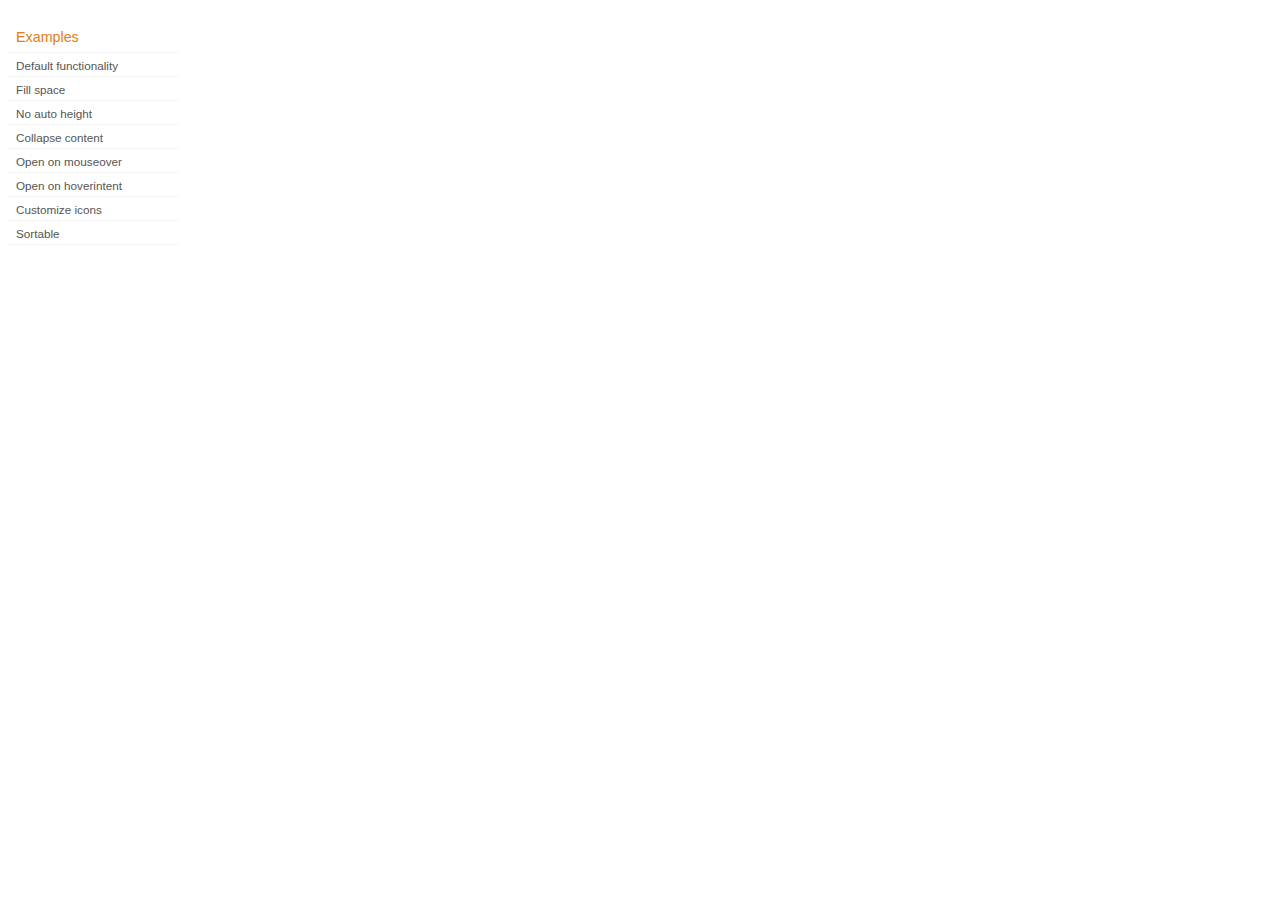
<file: Webapp/static/jquery-ui/development-bundle/demos/accordion/index.html>
<!DOCTYPE html>
<html lang="en">
<head>
	<meta charset="utf-8">
	<title>jQuery UI Accordion Demos</title>
	<link rel="stylesheet" href="../demos.css">
</head>
<body>

<div class="demos-nav">
	<h4>Examples</h4>
	<ul>
		<li class="demo-config-on"><a href="default.html">Default functionality</a></li>
		<li><a href="fillspace.html">Fill space</a></li>
		<li><a href="no-auto-height.html">No auto height</a></li>
		<li><a href="collapsible.html">Collapse content</a></li>
		<li><a href="mouseover.html">Open on mouseover</a></li>
		<li><a href="hoverintent.html">Open on hoverintent</a></li>
		<li><a href="custom-icons.html">Customize icons</a></li>
		<li><a href="sortable.html">Sortable</a></li>
	</ul>
</div>

</body>
</html>
</file>
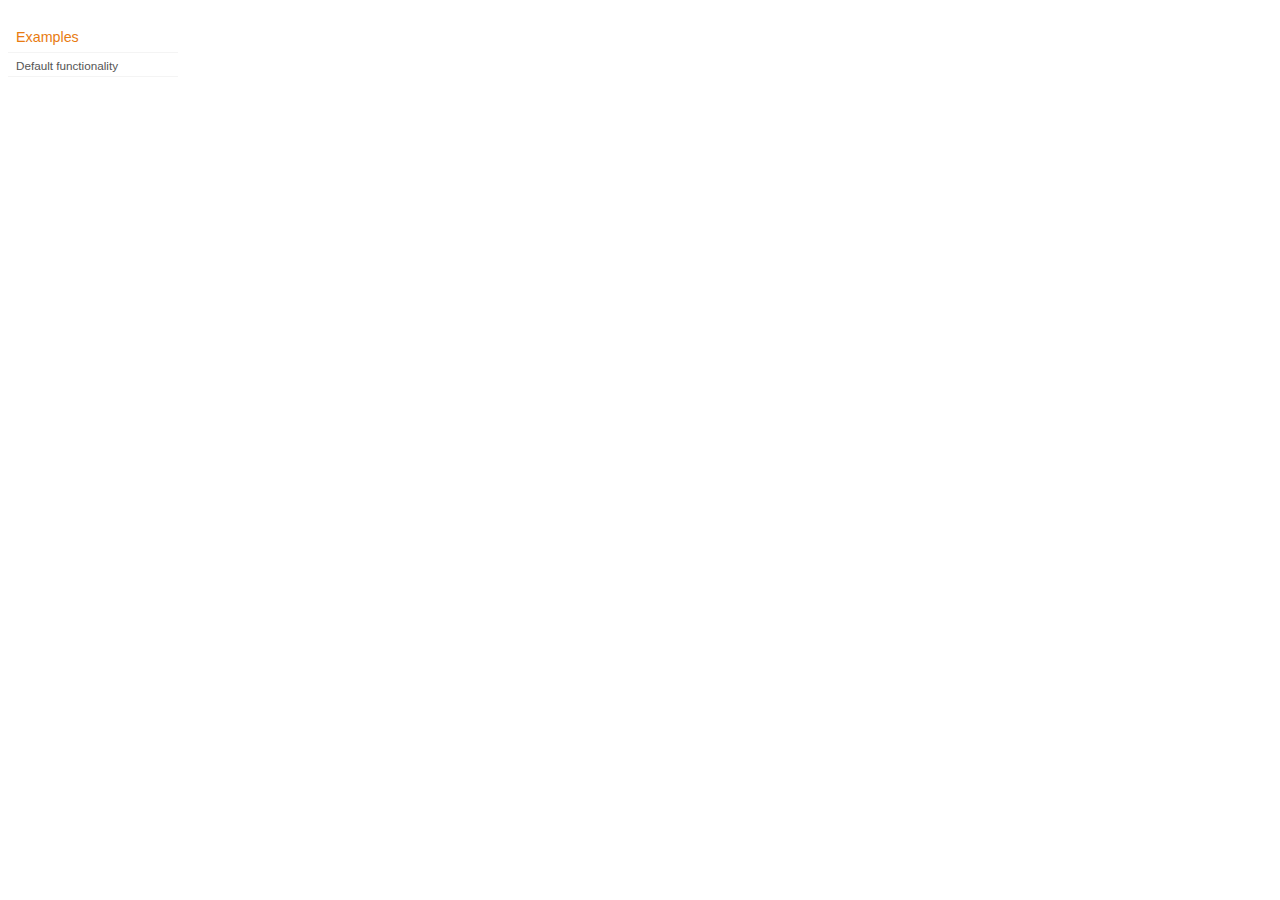
<file: Webapp/static/jquery-ui/development-bundle/demos/addClass/index.html>
<!DOCTYPE html>
<html lang="en">
<head>
	<meta charset="utf-8">
	<title>jQuery UI Effects Demos</title>
	<link rel="stylesheet" href="../demos.css">
</head>
<body>

<div class="demos-nav">
	<h4>Examples</h4>
	<ul>
		<li class="demo-config-on"><a href="default.html">Default functionality</a></li>
	</ul>
</div>

</body>
</html>
</file>
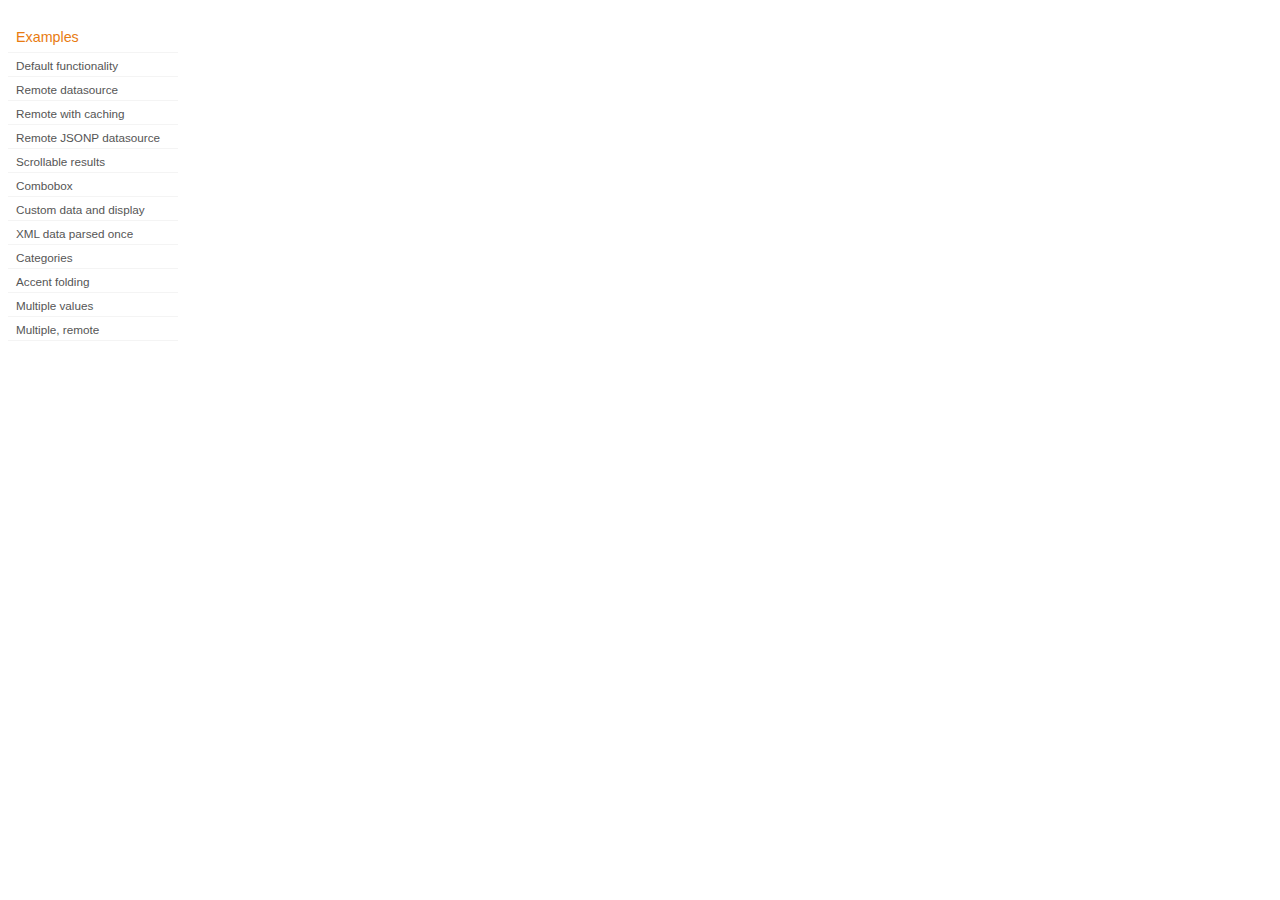
<file: Webapp/static/jquery-ui/development-bundle/demos/autocomplete/index.html>
<!DOCTYPE html>
<html lang="en">
<head>
	<meta charset="utf-8">
	<title>jQuery UI Autocomplete Demos</title>
	<link rel="stylesheet" href="../demos.css">
</head>
<body>
	<div class="demos-nav">
		<h4>Examples</h4>
		<ul>
			<li class="demo-config-on"><a href="default.html">Default functionality</a></li>
			<li><a href="remote.html">Remote datasource</a></li>
			<li><a href="remote-with-cache.html">Remote with caching</a></li>
			<li><a href="remote-jsonp.html">Remote JSONP datasource</a></li>
			<li><a href="maxheight.html">Scrollable results</a></li>
			<li><a href="combobox.html">Combobox</a></li>
			<li><a href="custom-data.html">Custom data and display</a></li>
			<li><a href="xml.html">XML data parsed once</a></li>
			<li><a href="categories.html">Categories</a></li>
			<li><a href="folding.html">Accent folding</a></li>
			<li><a href="multiple.html">Multiple values</a></li>
			<li><a href="multiple-remote.html">Multiple, remote</a></li>
		</ul>
	</div>
</body>
</html>
</file>
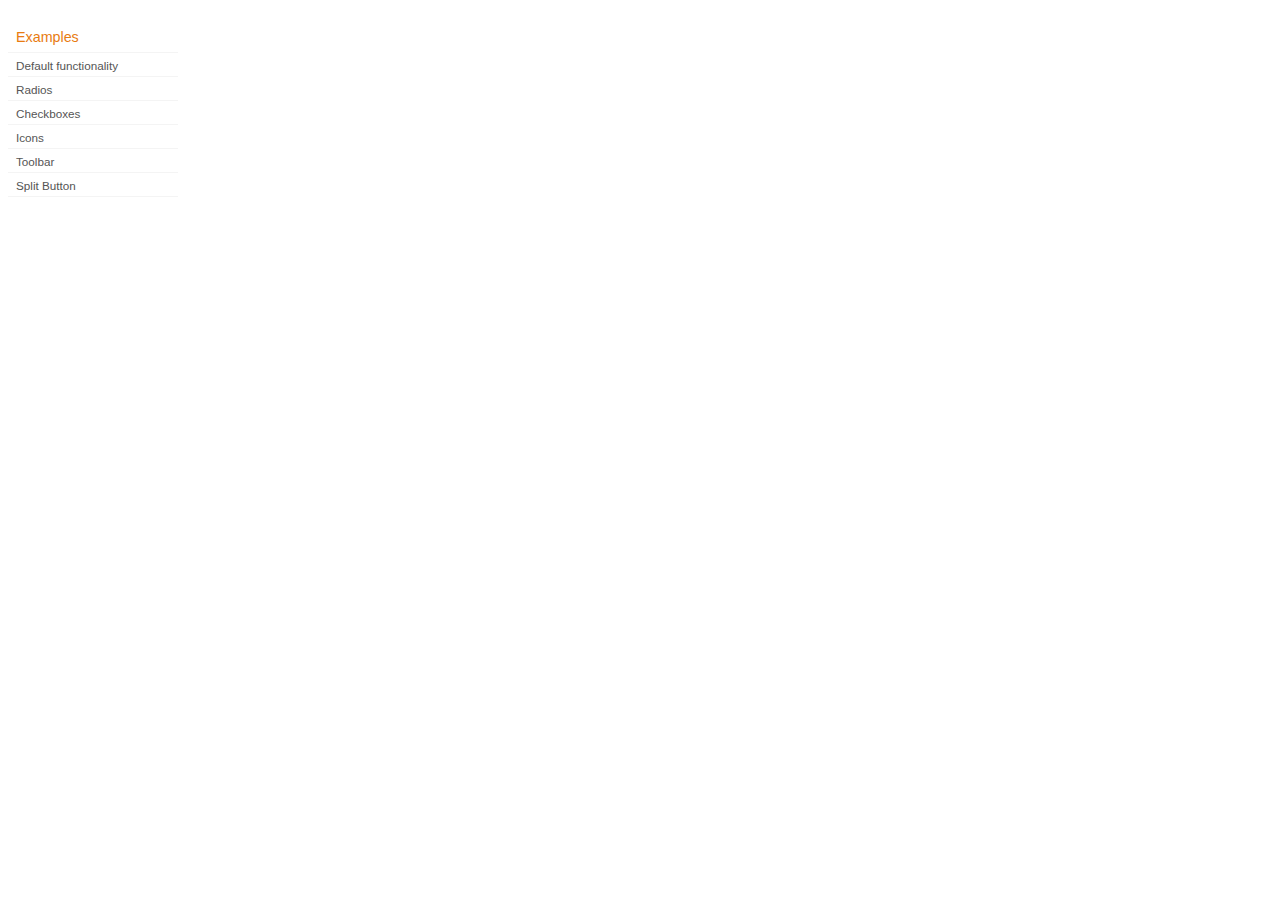
<file: Webapp/static/jquery-ui/development-bundle/demos/button/index.html>
<!DOCTYPE html>
<html lang="en">
<head>
	<meta charset="utf-8">
	<title>jQuery UI Button Demos</title>
	<link rel="stylesheet" href="../demos.css">
</head>
<body>

<div class="demos-nav">
	<h4>Examples</h4>
	<ul>
		<li class="demo-config-on"><a href="default.html">Default functionality</a></li>
		<li><a href="radio.html">Radios</a></li>
		<li><a href="checkbox.html">Checkboxes</a></li>
		<li><a href="icons.html">Icons</a></li>
		<li><a href="toolbar.html">Toolbar</a></li>
		<li><a href="splitbutton.html">Split Button</a></li>
	</ul>
</div>

</body>
</html>
</file>
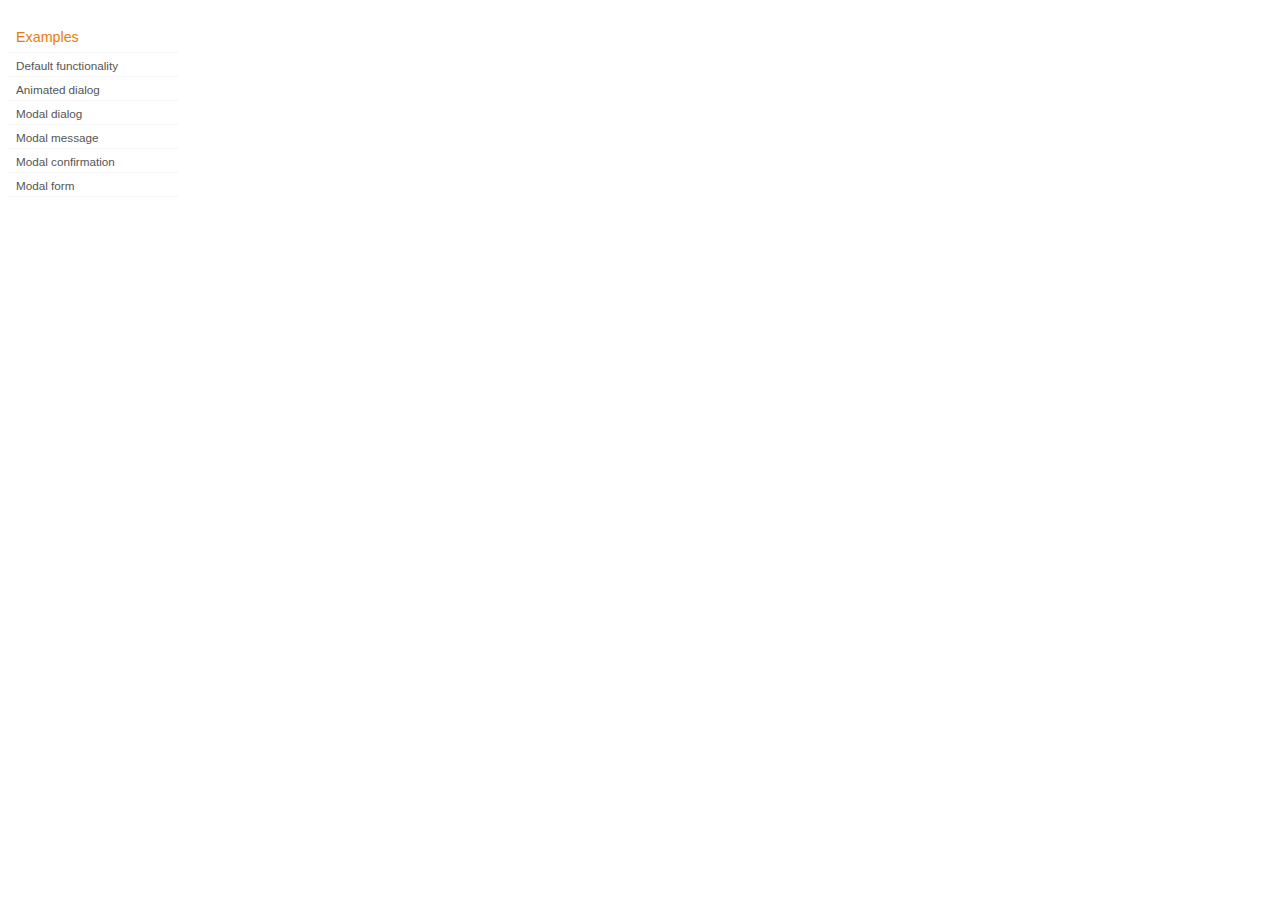
<file: Webapp/static/jquery-ui/development-bundle/demos/dialog/index.html>
<!DOCTYPE html>
<html lang="en">
<head>
	<meta charset="utf-8">
	<title>jQuery UI Dialog Demos</title>
	<link rel="stylesheet" href="../demos.css">
</head>
<body>

<div class="demos-nav">
	<h4>Examples</h4>
	<ul>
		<li class="demo-config-on"><a href="default.html">Default functionality</a></li>
		<li><a href="animated.html">Animated dialog</a></li>
		<li><a href="modal.html">Modal dialog</a></li>
		<li><a href="modal-message.html">Modal message</a></li>
		<li><a href="modal-confirmation.html">Modal confirmation</a></li>
		<li><a href="modal-form.html">Modal form</a></li>
	</ul>
</div>

</body>
</html>
</file>
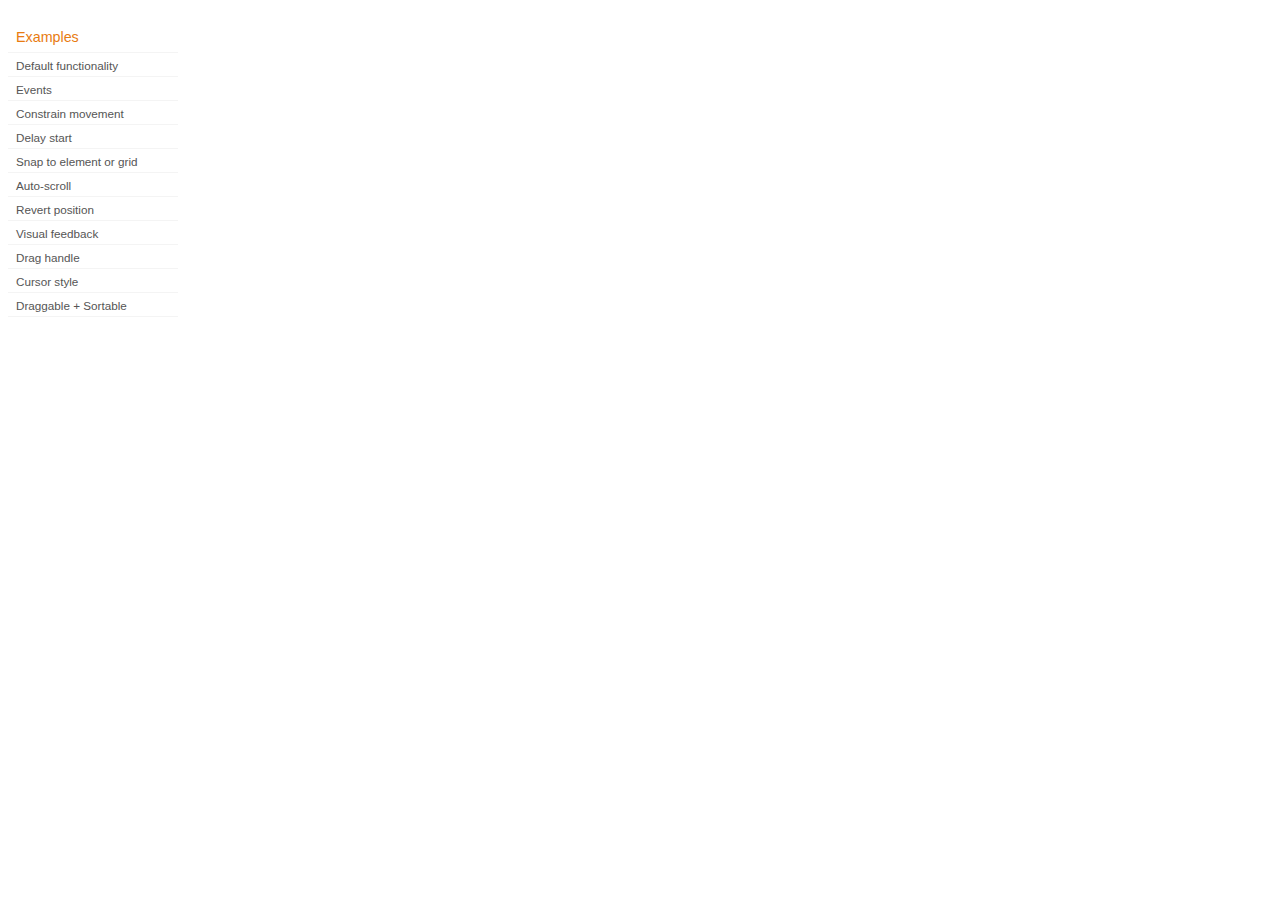
<file: Webapp/static/jquery-ui/development-bundle/demos/draggable/index.html>
<!DOCTYPE html>
<html lang="en">
<head>
	<meta charset="utf-8">
	<title>jQuery UI Draggable Demos</title>
	<link rel="stylesheet" href="../demos.css">
</head>
<body>

<div class="demos-nav">
	<h4>Examples</h4>
	<ul>
		<li class="demo-config-on"><a href="default.html">Default functionality</a></li>
		<li><a href="events.html">Events</a></li>
		<li><a href="constrain-movement.html">Constrain movement</a></li>
		<li><a href="delay-start.html">Delay start</a></li>
		<li><a href="snap-to.html">Snap to element or&#160;grid</a></li>
		<li><a href="scroll.html">Auto-scroll</a></li>
		<li><a href="revert.html">Revert position</a></li>
		<li><a href="visual-feedback.html">Visual feedback</a></li>
		<li><a href="handle.html">Drag handle</a></li>
		<li><a href="cursor-style.html">Cursor style</a></li>
		<li><a href="sortable.html">Draggable + Sortable</a></li>
	</ul>
</div>

</body>
</html>
</file>
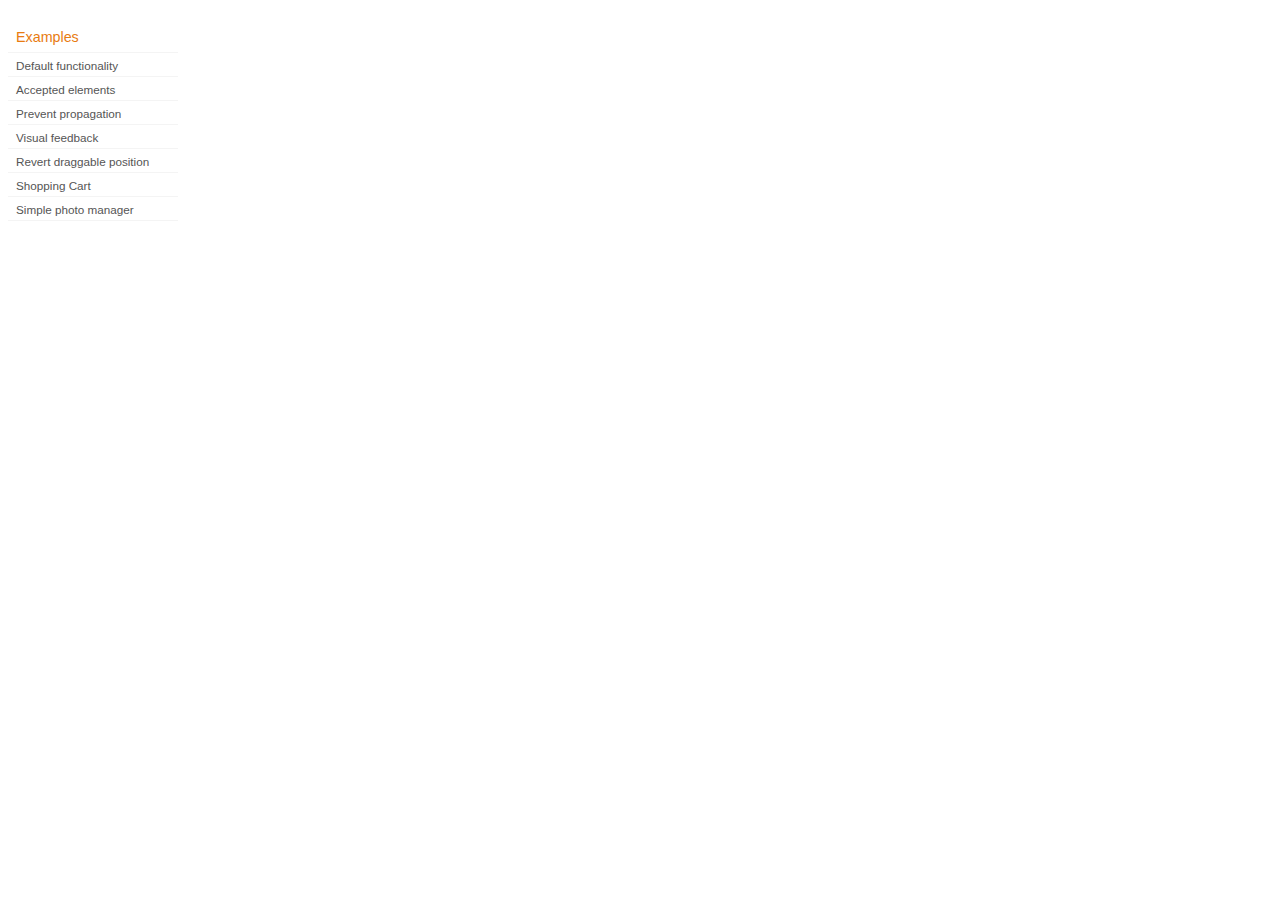
<file: Webapp/static/jquery-ui/development-bundle/demos/droppable/index.html>
<!DOCTYPE html>
<html lang="en">
<head>
	<meta charset="utf-8">
	<title>jQuery UI Droppable Demos</title>
	<link rel="stylesheet" href="../demos.css">
</head>
<body>

<div class="demos-nav">
	<h4>Examples</h4>
	<ul>
		<li class="demo-config-on"><a href="default.html">Default functionality</a></li>
		<li><a href="accepted-elements.html">Accepted elements</a></li>
		<li><a href="propagation.html">Prevent propagation</a></li>
		<li><a href="visual-feedback.html">Visual feedback</a></li>
		<li><a href="revert.html">Revert draggable position</a></li>
		<li><a href="shopping-cart.html">Shopping Cart</a></li>
		<li><a href="photo-manager.html">Simple photo manager</a></li>
	</ul>
</div>

</body>
</html>
</file>
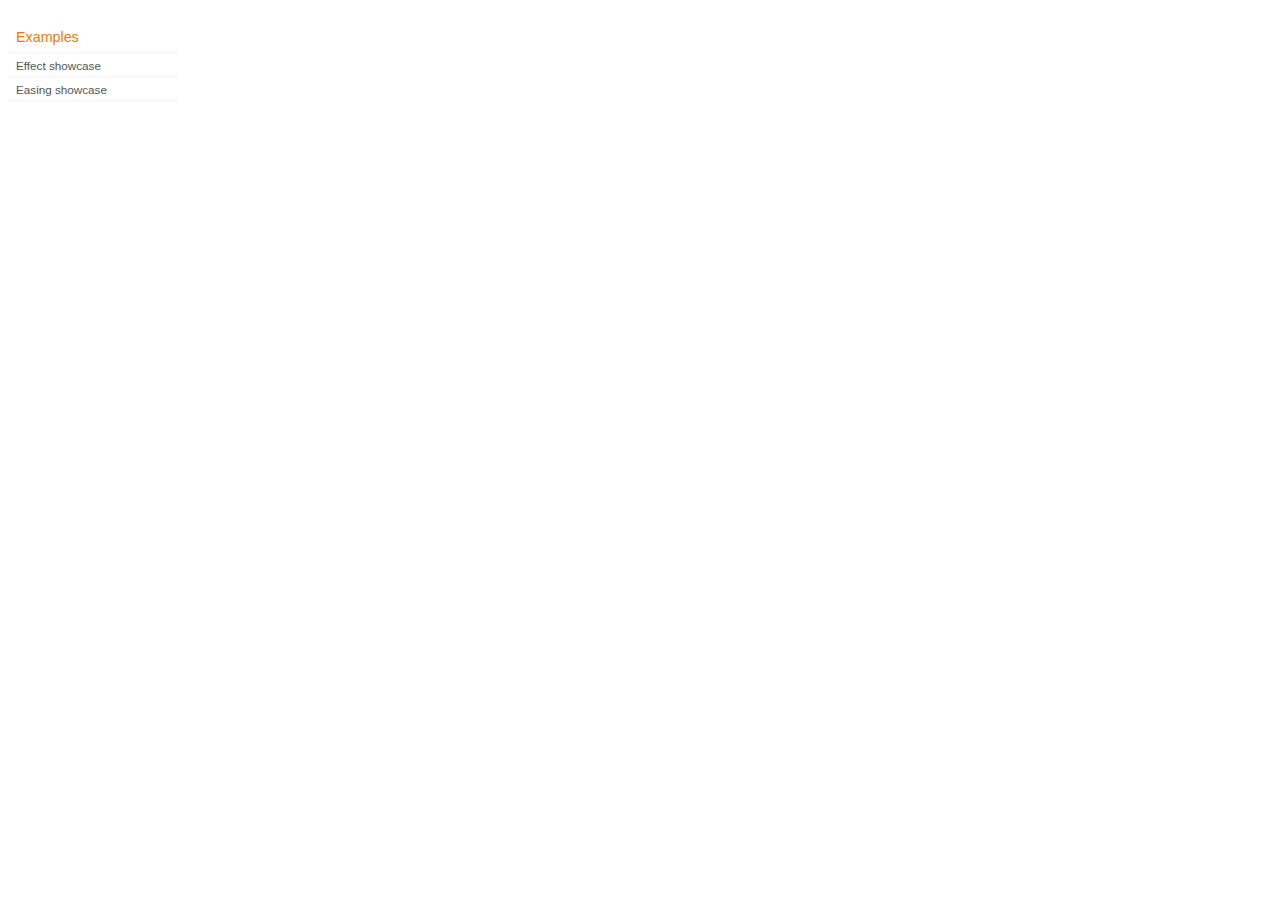
<file: Webapp/static/jquery-ui/development-bundle/demos/effect/index.html>
<!DOCTYPE html>
<html lang="en">
<head>
	<meta charset="utf-8">
	<title>jQuery UI Effects Demos</title>
	<link rel="stylesheet" href="../demos.css">
</head>
<body>

<div class="demos-nav">
	<h4>Examples</h4>
	<ul>
		<li class="demo-config-on"><a href="default.html">Effect showcase</a></li>
		<li><a href="easing.html">Easing showcase</a></li>
	</ul>
</div>

</body>
</html>
</file>
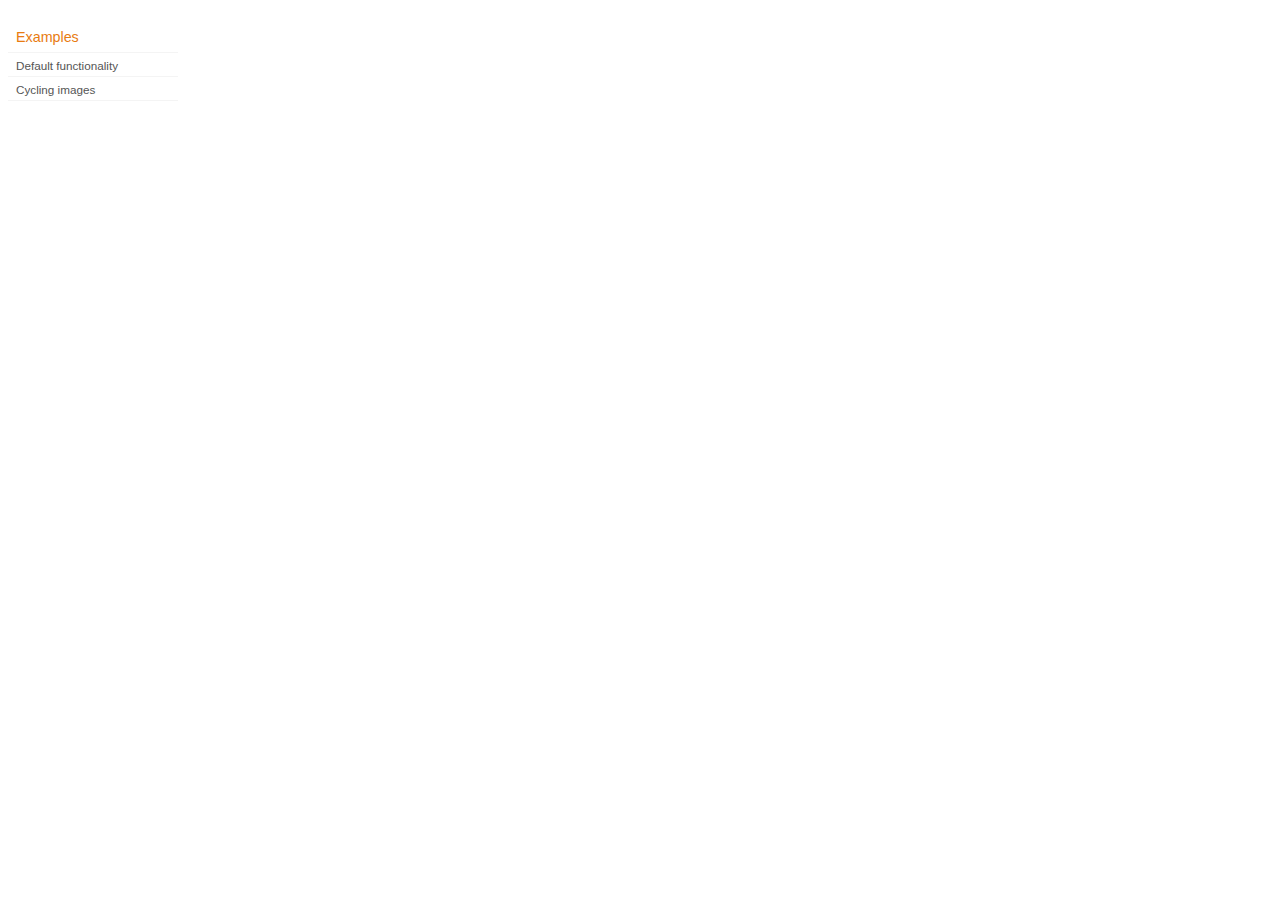
<file: Webapp/static/jquery-ui/development-bundle/demos/position/index.html>
<!DOCTYPE html>
<html lang="en">
<head>
	<meta charset="utf-8">
	<title>jQuery UI Position Demo</title>
	<link rel="stylesheet" href="../demos.css">
</head>
<body>

<div class="demos-nav">
	<h4>Examples</h4>
	<ul>
		<li class="demo-config-on"><a href="default.html">Default functionality</a></li>
		<li><a href="cycler.html">Cycling images</a></li>
	</ul>
</div>

</body>
</html>
</file>
<file: Webapp/static/jquery-ui/development-bundle/demos/demos.css>
body {
	font-size: 62.5%;
}

table {
	font-size: 1em;
}

/* Site
   -------------------------------- */

body {
	font-family: "Trebuchet MS", "Helvetica", "Arial",  "Verdana", "sans-serif";
}

/* Layout
   -------------------------------- */

.layout-grid {
	width: 960px;
}

.layout-grid td {
	vertical-align: top;
}

.layout-grid td.left-nav {
	width: 140px;
}

.layout-grid td.normal {
	border-left: 1px solid #eee;
	padding: 20px 24px;
	font-family: "Trebuchet MS", "Helvetica", "Arial",  "Verdana", "sans-serif";
}

.layout-grid td.demos {
	background: url('/images/demos_bg.jpg') no-repeat;
	height: 337px;
	overflow: hidden;
}

/* Normal
   -------------------------------- */

.normal h3,
.normal h4 {
	margin: 0;
	font-weight: normal;
}

.normal h3 {
	padding: 0 0 9px;
	font-size: 1.8em;
}

.normal h4 {
	padding-bottom: 21px;
	border-bottom: 1px dashed #999;
	font-size: 1.2em;
	font-weight: bold;
}

.normal p {
	font-size: 1.2em;
}

/* Demos */

.demos-nav, .demos-nav dt, .demos-nav dd, .demos-nav ul, .demos-nav li {
	margin: 0;
	padding: 0
}

.demos-nav {
	float: left;
	width: 170px;
	font-size: 1.3em;
}

.demos-nav dt,
.demos-nav h4 {
	margin: 0;
	padding: 0;
	font: normal 1.1em "Trebuchet MS", "Helvetica", "Arial",  "Verdana", "sans-serif";
	color: #e87b10;
}

.demos-nav dt,
.demos-nav h4 {
	margin-top: 1.5em;
	margin-bottom: 0;
	padding-left: 8px;
	padding-bottom:5px;
	line-height: 1.2em;
	border-bottom: 1px solid #F4F4F4;
}

.demos-nav dd a,
.demos-nav li a {
	border-bottom: 1px solid #F4F4F4;
	display:block;
	padding: 4px 3px 4px 8px;
	font-size: 90%;
	text-decoration: none;
	color: #555 ;
	margin:2px 0;
	height:13px;
}

.demos-nav dd a:hover,
.demos-nav dd a:focus,
.demos-nav dd a:hover,
.demos-nav dd a:focus {
	background: #f3f3f3;
	color:#000;
	-moz-border-radius: 5px; -webkit-border-radius: 5px;
}
 .demos-nav dd a.selected {
	background: #555;
	color:#ffffff;
	-moz-border-radius: 5px; -webkit-border-radius: 5px;
}


/* new styles for demo pages, added by Filament 12.29.08
eventually we should convert the font sizes to ems -- using px for now to minimize style conflicts
*/

.normal h3.demo-header { font-size:32px; padding:0 0 5px; border-bottom:1px solid #eee; text-transform: capitalize; }
.normal h4.demo-subheader { font-size:10px; text-transform: uppercase; color:#999; padding:8px 0 3px; border:0; margin:0; }
.normal a:link,
.normal a:visited { color:#1b75bb; text-decoration:none; }
.normal a:hover,
.normal a:active { color:#0b559b; }

#demo-config { padding:20px 0 0; }

#demo-frame { float:left; width:540px; height:380px; border:1px solid #ddd; overflow: auto; position: relative; }
#demo-frame h3, #demo-frame h4 { padding: 0; font-weight: bold; font-size: 1em; }

#demo-config-menu { float:right; width:180px;  }
#demo-config-menu h4 { font-size:13px; color:#666; font-weight:normal; border:0; padding-left:18px; }

#demo-config-menu ul { list-style: none; padding: 0; margin: 0; }

#demo-config-menu li { font-size:12px; padding:0 0 0 10px; margin:3px 0; zoom: 1; }

#demo-config-menu li a:link,
#demo-config-menu li a:visited { display:block; padding:1px 8px 4px; border-bottom:1px dotted #b3b3b3; }
* html #demo-config-menu li a:link,
* html #demo-config-menu li a:visited { padding:1px 8px 2px; }
#demo-config-menu li a:hover,
#demo-config-menu li a:active { background-color:#f6f6f6; }

#demo-config-menu li.demo-config-on { background: url(images/demo-config-on-tile.gif) repeat-x left center; }

#demo-config-menu li.demo-config-on a:link,
#demo-config-menu li.demo-config-on a:visited,
#demo-config-menu li.demo-config-on a:hover,
#demo-config-menu li.demo-config-on a:active { background: url(images/demo-config-on.gif) no-repeat left; padding-left:18px; color:#fff; border:0; margin-left:-10px; margin-top: 0px; margin-bottom: 0px; }

#demo-source, #demo-notes {
	clear: both;
	padding: 20px 0 0;
	font-size: 1.3em;
}

#demo-notes { width:520px; color:#333; font-size: 1em; }
#demo-notes p code, .demo-description p code { padding: 0; font-weight: bold; }
#demo-source pre, #demo-source code { padding: 0; }
code, pre { padding:8px 0 8px 20px ; font-size: 1.2em; line-height:130%;  }

#demo-source a:link,
#demo-source a:visited,
#demo-source a:hover,
#demo-source a:active { font-size:12px; padding-left:13px; background-position: left center; background-repeat: no-repeat; }

#demo-source a.source-open:link,
#demo-source a.source-open:visited,
#demo-source a.source-open:hover,
#demo-source a.source-open:active { background-image: url(images/demo-spindown-open.gif); }

#demo-source a.source-closed:link,
#demo-source a.source-closed:visited,
#demo-source a.source-closed:hover,
#demo-source a.source-closed:active { background-image: url(images/demo-spindown-closed.gif); }

div.demo {
	padding:12px;
	font-family: "Trebuchet MS", "Arial", "Helvetica", "Verdana", "sans-serif";
}

div.demo h3.docs { clear:left; font-size:12px; font-weight:normal; padding:0 0 1em; margin:0; }

div.demo-description {
	clear:both;
	padding:12px;
	font-family: "Trebuchet MS", "Arial", "Helvetica", "Verdana", "sans-serif";
	font-size: 1.3em;
	line-height: 1.4em;
}

.ui-draggable, .ui-droppable {
	background-position: top left;
}

.left-nav .demos-nav {
	padding-right: 10px;
}

#demo-link { font-size:11px;  padding-top: 6px; clear: both; overflow: hidden; }
#demo-link a span.ui-icon { float:left; margin-right:3px; }

/* Component containers
----------------------------------*/
#widget-docs .ui-widget { font-family: Trebuchet MS,Verdana,Arial,sans-serif; font-size: 1em; }
#widget-docs .ui-widget input, #widget-docs .ui-widget select, #widget-docs .ui-widget textarea, #widget-docs .ui-widget button { font-family: Trebuchet MS,Verdana,Arial,sans-serif; font-size: 1em; }
#widget-docs .ui-widget-header { border: 1px solid #ffffff; background: #464646 url(images/464646_40x100_textures_01_flat_100.png) 50% 50% repeat-x; color: #ffffff; font-weight: bold; }
#widget-docs .ui-widget-header a { color: #ffffff; }
#widget-docs .ui-widget-content { border: 1px solid #ffffff; background: #ffffff url(images/ffffff_40x100_textures_01_flat_75.png) 50% 50% repeat-x; color: #222222; }
#widget-docs .ui-widget-content a { color: #222222; }

/* Interaction states
----------------------------------*/
#widget-docs .ui-state-default, #widget-docs .ui-widget-content #widget-docs .ui-state-default { border: 1px solid #666666; background: #555555 url(images/555555_40x100_textures_03_highlight_soft_75.png) 50% 50% repeat-x; font-weight: normal; color: #ffffff; outline: none; }
#widget-docs .ui-state-default a { color: #ffffff; text-decoration: none; outline: none; }
#widget-docs .ui-state-hover, #widget-docs .ui-widget-content #widget-docs .ui-state-hover, #widget-docs .ui-state-focus, #widget-docs .ui-widget-content #widget-docs .ui-state-focus { border: 1px solid #666666; background: #444444 url(images/444444_40x100_textures_03_highlight_soft_60.png) 50% 50% repeat-x; font-weight: normal; color: #ffffff; outline: none; }
#widget-docs .ui-state-hover a { color: #ffffff; text-decoration: none; outline: none; }
#widget-docs .ui-state-active, #widget-docs .ui-widget-content #widget-docs .ui-state-active { border: 1px solid #666666; background: #ffffff url(images/ffffff_40x100_textures_01_flat_65.png) 50% 50% repeat-x; font-weight: normal; color: #F6921E; outline: none; }
#widget-docs .ui-state-active a { color: #F6921E; outline: none; text-decoration: none; }

/* Interaction Cues
----------------------------------*/
#widget-docs .ui-state-highlight, #widget-docs .ui-widget-content #widget-docs .ui-state-highlight {border: 1px solid #fcefa1; background: #fbf9ee url(images/fbf9ee_40x100_textures_02_glass_55.png) 50% 50% repeat-x; color: #363636; }
#widget-docs .ui-state-error, #widget-docs .ui-widget-content #widget-docs .ui-state-error {border: 1px solid #cd0a0a; background: #fef1ec url(images/fef1ec_40x100_textures_05_inset_soft_95.png) 50% bottom repeat-x; color: #cd0a0a; }
#widget-docs .ui-state-error-text, #widget-docs .ui-widget-content #widget-docs .ui-state-error-text { color: #cd0a0a; }
#widget-docs .ui-state-disabled, #widget-docs .ui-widget-content #widget-docs .ui-state-disabled { opacity: .35; filter:Alpha(Opacity=35); background-image: none; }
#widget-docs .ui-priority-primary, #widget-docs .ui-widget-content #widget-docs .ui-priority-primary { font-weight: bold; }
#widget-docs .ui-priority-secondary, #widget-docs .ui-widget-content #widget-docs .ui-priority-secondary { opacity: .7; filter:Alpha(Opacity=70); font-weight: normal; }

/* Icons
----------------------------------*/

/* states and images */
#demo-frame-wrapper .ui-icon, #widget-docs .ui-icon { width: 16px; height: 16px; background-image: url(images/222222_256x240_icons_icons.png); }
#widget-docs .ui-widget-content .ui-icon {background-image: url(images/222222_256x240_icons_icons.png); }
#widget-docs .ui-widget-header .ui-icon {background-image: url(images/222222_256x240_icons_icons.png); }
#widget-docs .ui-state-default .ui-icon { background-image: url(images/888888_256x240_icons_icons.png); }
#widget-docs .ui-state-hover .ui-icon, #widget-docs .ui-state-focus .ui-icon {background-image: url(images/454545_256x240_icons_icons.png); }
#widget-docs .ui-state-active .ui-icon {background-image: url(images/454545_256x240_icons_icons.png); }
#widget-docs .ui-state-highlight .ui-icon {background-image: url(images/2e83ff_256x240_icons_icons.png); }
#widget-docs .ui-state-error .ui-icon, #widget-docs .ui-state-error-text .ui-icon {background-image: url(images/cd0a0a_256x240_icons_icons.png); }


/* Misc visuals
----------------------------------*/

/* Corner radius */
#widget-docs .ui-corner-tl { -moz-border-radius-topleft: 4px; -webkit-border-top-left-radius: 4px; }
#widget-docs .ui-corner-tr { -moz-border-radius-topright: 4px; -webkit-border-top-right-radius: 4px; }
#widget-docs .ui-corner-bl { -moz-border-radius-bottomleft: 4px; -webkit-border-bottom-left-radius: 4px; }
#widget-docs .ui-corner-br { -moz-border-radius-bottomright: 4px; -webkit-border-bottom-right-radius: 4px; }
#widget-docs .ui-corner-top { -moz-border-radius-topleft: 4px; -webkit-border-top-left-radius: 4px; -moz-border-radius-topright: 4px; -webkit-border-top-right-radius: 4px; }
#widget-docs .ui-corner-bottom { -moz-border-radius-bottomleft: 4px; -webkit-border-bottom-left-radius: 4px; -moz-border-radius-bottomright: 4px; -webkit-border-bottom-right-radius: 4px; }
#widget-docs .ui-corner-right {  -moz-border-radius-topright: 4px; -webkit-border-top-right-radius: 4px; -moz-border-radius-bottomright: 4px; -webkit-border-bottom-right-radius: 4px; }
#widget-docs .ui-corner-left { -moz-border-radius-topleft: 4px; -webkit-border-top-left-radius: 4px; -moz-border-radius-bottomleft: 4px; -webkit-border-bottom-left-radius: 4px; }
#widget-docs .ui-corner-all { -moz-border-radius: 4px; -webkit-border-radius: 4px; }

/* Overlays */
#widget-docs .ui-widget-overlay { background: #aaaaaa url(images/aaaaaa_40x100_textures_01_flat_0.png) 50% 50% repeat-x; opacity: .30;filter:Alpha(Opacity=30); }
#widget-docs .ui-widget-shadow { margin: -8px 0 0 -8px; padding: 8px; background: #aaaaaa url(images/aaaaaa_40x100_textures_01_flat_0.png) 50% 50% repeat-x; opacity: .30;filter:Alpha(Opacity=30); -moz-border-radius: 8px; -webkit-border-radius: 8px; }

/*
----------------------------------*/

#widget-docs { margin:20px 0 0; border: none; }

#widget-docs h2, #widget-docs h3, #widget-docs h4, #widget-docs p, #widget-docs ul, #widget-docs code { margin:0; padding:0; }
#widget-docs code { display:block; color:#444; font-size:.9em; margin:0 0 1em; }
#widget-docs code strong { color:#000; }
#widget-docs p { margin:0 3em 1.2em 0; }
#widget-docs p.intro { font-size:13px; color:#666; line-height:1.3; }
#widget-docs ul { list-style-type: none; }

#widget-docs h2 { font-size:16px; margin:1.2em 0 .5em; }
#widget-docs h3 { font-size:14px; color:#e6820E; margin:1.5em 0 .5em; }
.normal #widget-docs h4 { font-size:12px; color:#000; border:0; margin:0 0 .5em; }

#docs-overview-main { width:400px; }
#docs-overview-sidebar { float:right; width:200px; }
#docs-overview-sidebar a span { color:#666; }
#widget-docs #docs-overview-main p { margin-right:0; }
#widget-docs #docs-overview-sidebar h4 { padding-left:0; }

.docs-list-header { float:left; width:100%; margin:10px 0 0; border-bottom:1px solid #eee; }
#widget-docs .docs-list-header h2 { float:left; margin:0; }
#widget-docs .docs-list-header p { float:right; margin:5px 0; font-size:11px; }

.docs-list { float:left; width:100%; padding:0 0 10px; }
.docs-list .param-header { float:left; clear:left; width:100%; padding:8px 0; border-top:1px solid #eee; }
#widget-docs .param-header h3, #widget-docs .param-header p { margin:0; float:left; }
#widget-docs .param-header h3 { width:50%; }
#widget-docs .param-header h3 span { background: url(images/demo-spindown-closed.gif) no-repeat left; padding-left:13px; }
#widget-docs .param-open .param-header h3 span { background: url(images/demo-spindown-open.gif) no-repeat left; }
#widget-docs .param-header p { width:24%; }
#widget-docs .param-header p.param-type span { background: url(images/icon-docs-info.gif) no-repeat left; cursor:pointer; border-bottom:1px dashed #ccc; padding-left:15px; }

.param-details { padding-left:13px; }
.param-args { margin:0 0 1.5em; border-top:1px dotted #ccc;}
.param-args td { padding:3px 30px 3px 5px; border-bottom:1px dotted #ccc;  }


/* overrides for ui-tab styles */
#widget-docs ul.ui-tabs-nav { padding:0 0 0 8px; }
#widget-docs .ui-tabs-nav li { margin:5px 5px 0 0; }

#widget-docs .ui-tabs-nav li a:link,
#widget-docs .ui-tabs-nav li a:visited,
#widget-docs .ui-tabs-nav li a:hover,
#widget-docs .ui-tabs-nav li a:active { font-size:14px; padding:4px 1.2em 3px; color:#fff; }

#widget-docs .ui-tabs-nav li.ui-tabs-selected a:link,
#widget-docs .ui-tabs-nav li.ui-tabs-selected a:visited,
#widget-docs .ui-tabs-nav li.ui-tabs-selected a:hover,
#widget-docs .ui-tabs-nav li.ui-tabs-selected a:active { color:#e6820E; }

#widget-docs .ui-tabs-panel { padding:20px 9px; font-size:12px; line-height:1.4; color:#000; }

#widget-docs .ui-widget-content a:link,
#widget-docs .ui-widget-content a:visited { color:#1b75bb; text-decoration:none; }
#widget-docs .ui-widget-content a:hover,
#widget-docs .ui-widget-content a:active { color:#0b559b; }
</file>
